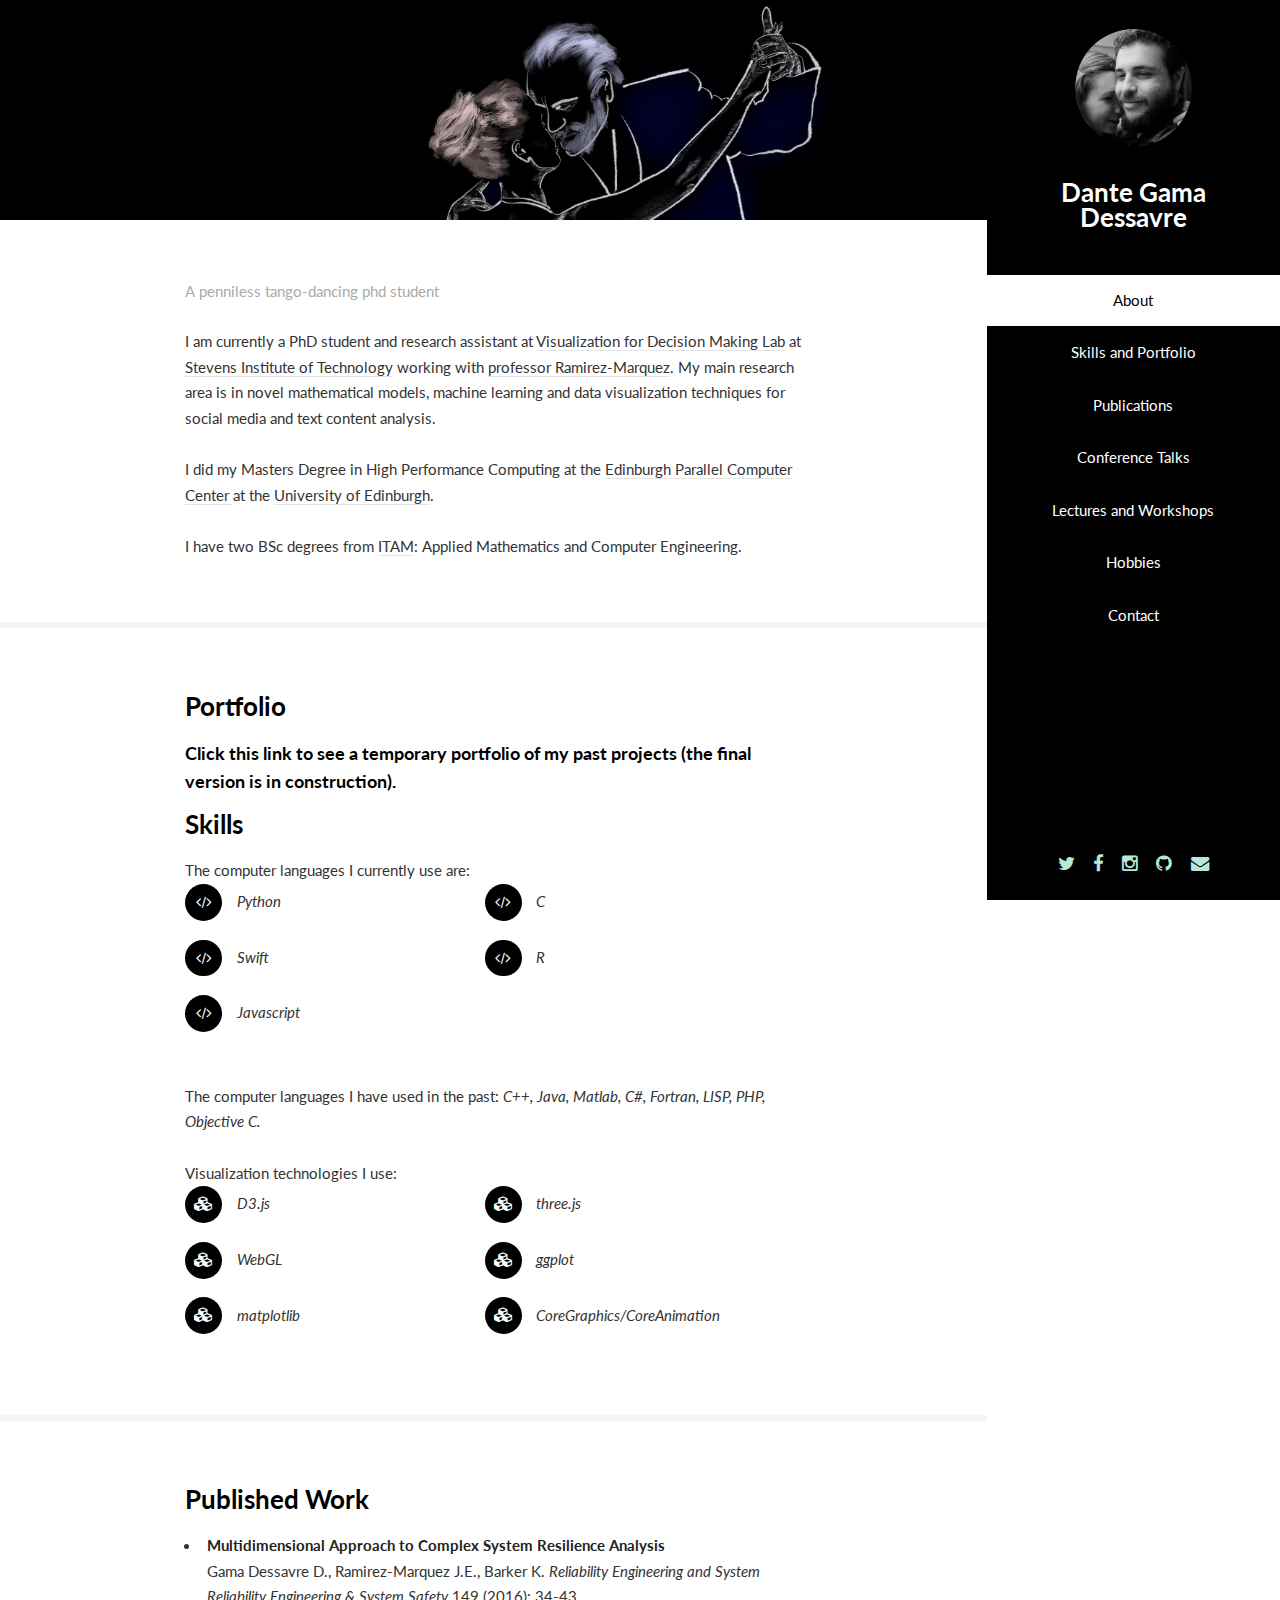
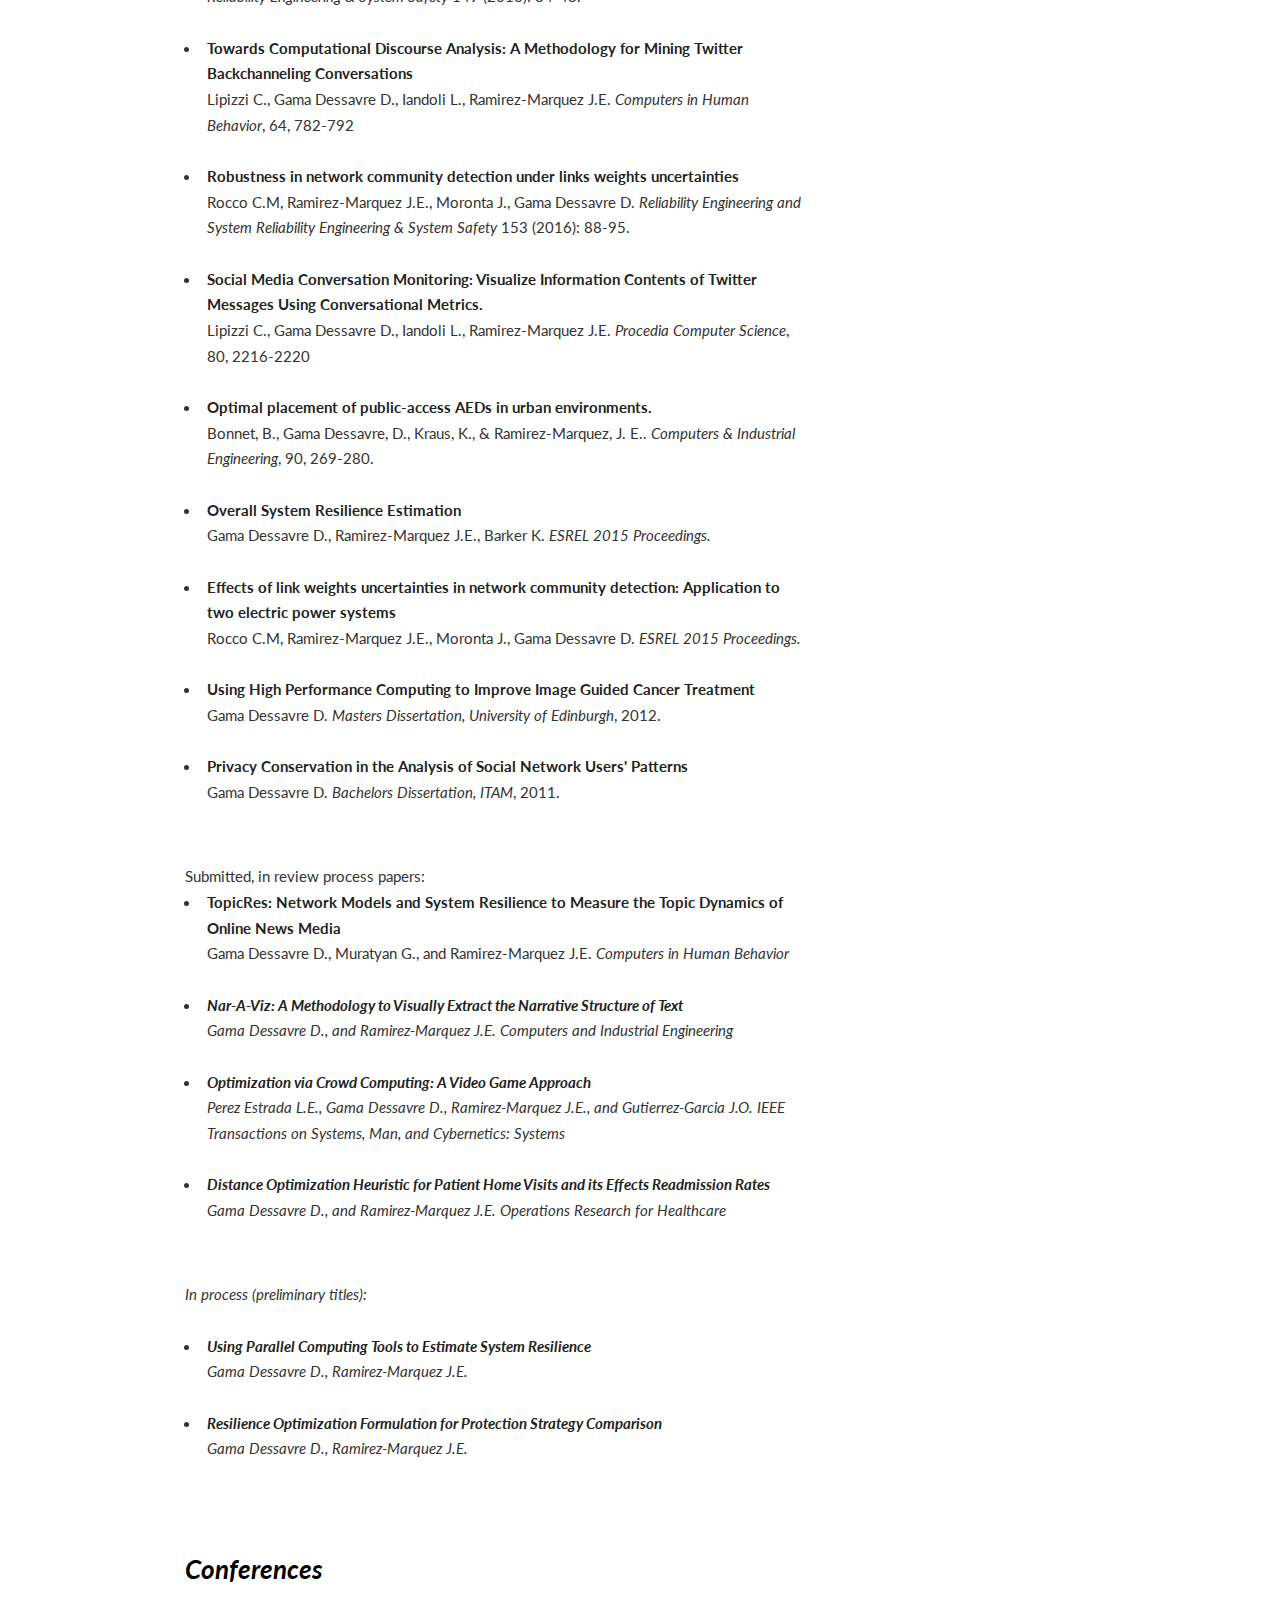
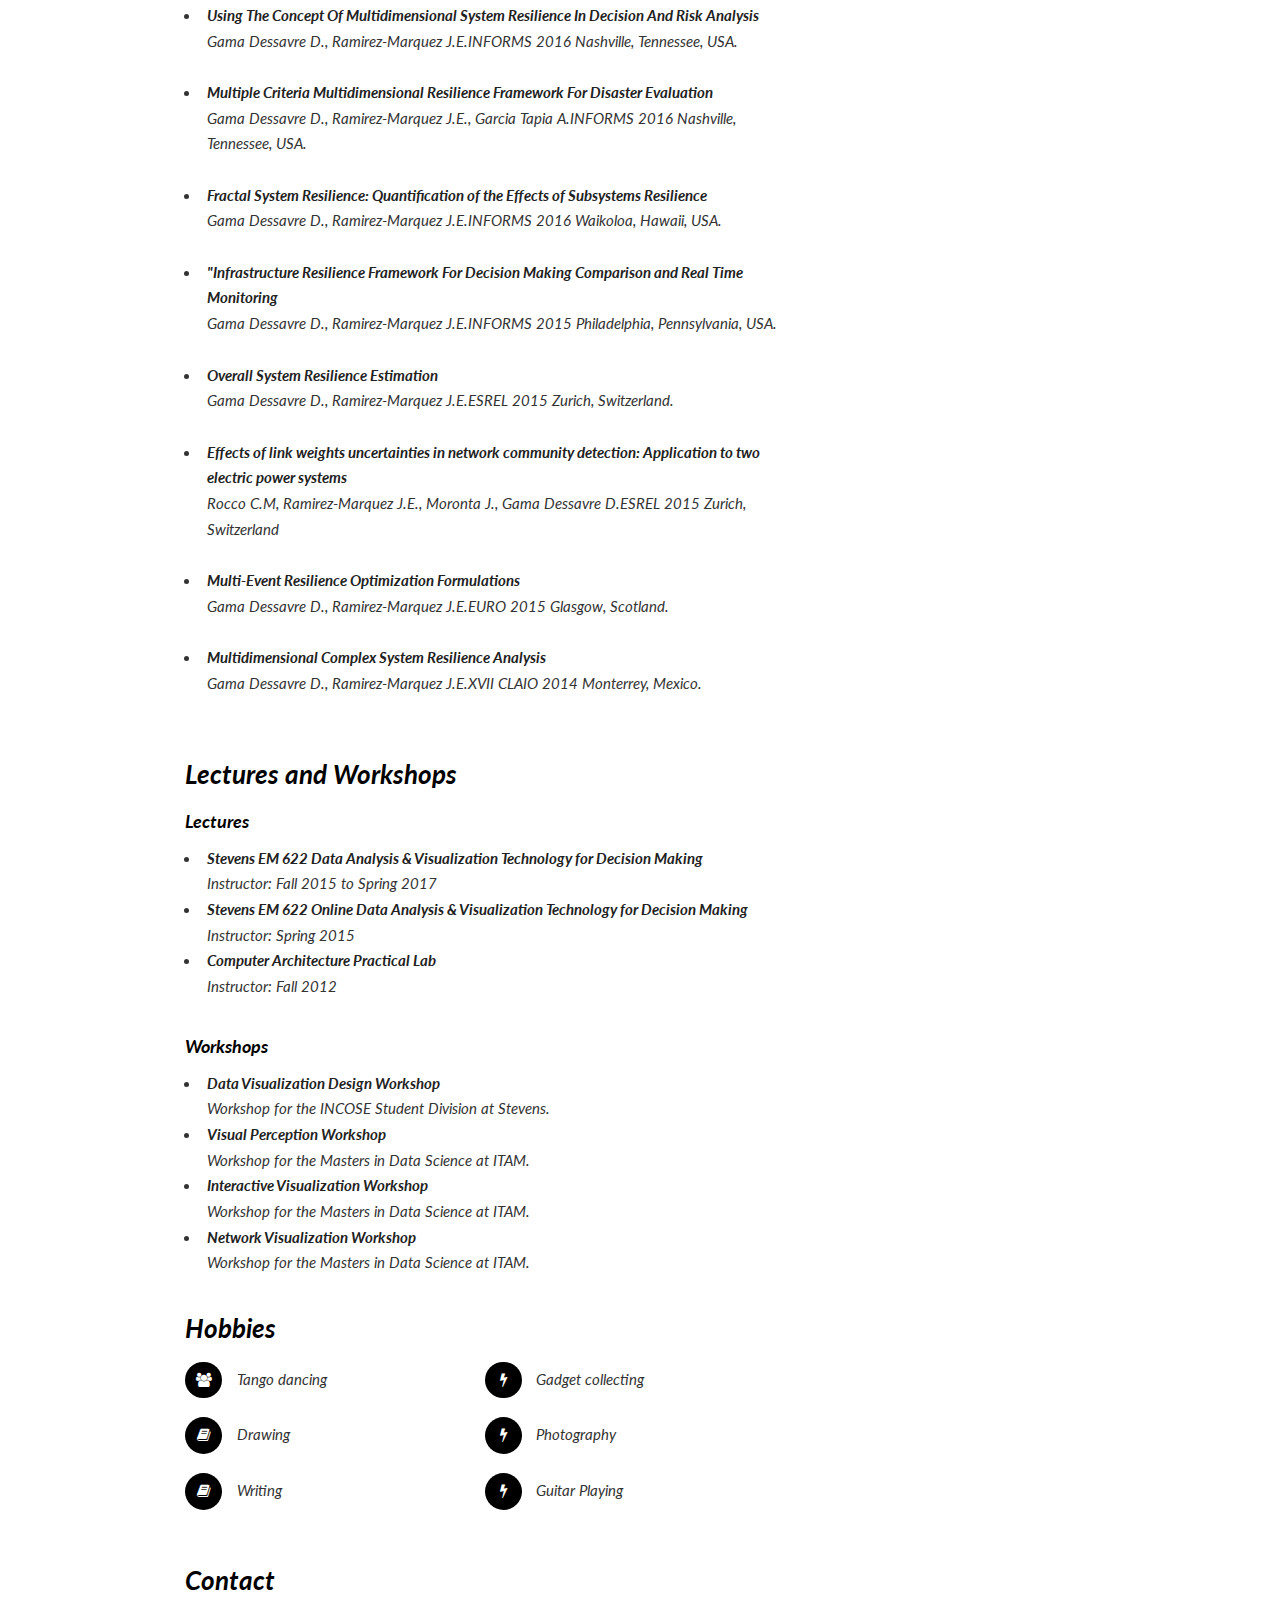
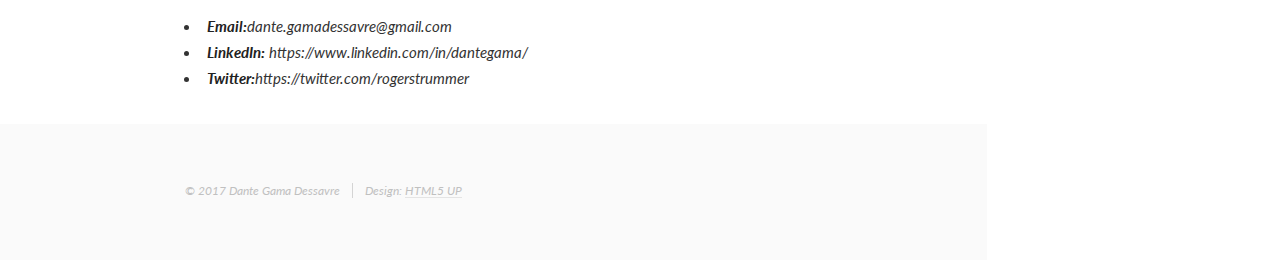
<file: index.html>
<!DOCTYPE HTML>
<!--
    Read Only by HTML5 UP
    html5up.net | @n33co
    Free for personal and commercial use under the CCA 3.0 license (html5up.net/license)
-->
<html>
    <head>
        <title>Dante Gama Dessavre</title>
        <meta charset="utf-8" />
        <meta name="viewport" content="width=device-width, initial-scale=1" />
        <!--[if lte IE 8]><script src="assets/js/ie/html5shiv.js"></script><![endif]-->
        <link rel="stylesheet" href="assets/css/main.css" />
        <!--[if lte IE 8]><link rel="stylesheet" href="assets/css/ie8.css" /><![endif]-->
    </head>
    <body>

        <!-- Header -->
            <section id="header">
                <header>
                    <span class="image avatar"><img src="images/avatar.jpg" alt="" /></span>
                    <h1 id="logo"><a href="#one">Dante Gama Dessavre</a></h1>
                    <p></p>
                </header>
                <nav id="nav">
                    <ul>
                        <li><a href="#one" class="active">About</a></li>
                        <!-- <li><a href="#research">Active Research</a></li> -->
                        <li><a href="#portfolio">Skills and Portfolio</a></li>
                        <li><a href="#publications">Publications</a></li>
                        <li><a href="#talks">Conference Talks</a></li>
                        <li><a href="#lectures">Lectures and Workshops</a></li>
                        <li><a href="#hobbies">Hobbies</a></li>
                        <li><a href="#contact">Contact</a></li>
                    </ul>
                </nav>
                <footer>
                    <ul class="icons">
                        <li><a href="#" class="icon fa-twitter"><span class="label">Twitter</span></a></li>
                        <li><a href="#" class="icon fa-facebook"><span class="label">Facebook</span></a></li>
                        <li><a href="#" class="icon fa-instagram"><span class="label">Instagram</span></a></li>
                        <li><a href="#" class="icon fa-github"><span class="label">Github</span></a></li>
                        <li><a href="#" class="icon fa-envelope"><span class="label">Email</span></a></li>
                    </ul>
                </footer>
            </section>

        <!-- Wrapper -->
            <div id="wrapper">

                <!-- Main -->
                    <div id="main">

                        <!-- One -->
                            <section id="one">
                                <div class="container">
                                    <header class="major">
                                        <!-- <h2>Dante Gama Dessavre</h2> -->
                                        <p>A penniless tango-dancing phd student</p>
                                    </header>
                                    <p>I am currently a PhD student and research assistant at <a href="http://visdec.org" target="_blank"> Visualization for Decision Making Lab</a> at <a href="http://stevens.edu" target="_blank">Stevens Institute of Technology</a> working with <a href="http://personal.stevens.edu/~jmarquez/Dr._Jose_Emmanuel_Ramirez-Marquez_%28Pollo%29.html" target="_blank">
                                    professor Ramirez-Marquez</a>. My main research area is in novel mathematical models, machine learning and data visualization techniques for social media and text content analysis. </br></br>

                                    I did my Masters Degree in High Performance Computing at the <a href="https://www.epcc.ed.ac.uk"> Edinburgh Parallel Computer Center </a> at the <a href="http://www.ed.ac.uk" target="_blank"> University of Edinburgh</a>.</br></br>

                                    I have two BSc degrees from <a href="http://www.itam.mx" target="_blank">ITAM</a>: Applied Mathematics and Computer Engineering.</p>
                                </div>
                            </section>

                        <!-- Two -->
                            <!-- <section id="research">
                                <div class="container">
                                <h3>Current Projects</h3>

                                My current projects are divided in 4 areas:

                                    Data Visualization
                                    Data Analysis
                                    Story Telling
                                    System Resilience and Optimization
                                </div>
                            </section> -->

                        <!-- Two -->
                            <section id="portfolio">
                                <div class="container">

                                    <h3>Portfolio</h3>

                                    <h4> <a href="portfolio.html"> Click this link to see a temporary portfolio of my past projects (the final version is in construction).</a> </h4>

                                    <h3>Skills</h3>

                                    The computer languages I currently use are:
                                    <ul class="feature-icons">
                                        <li class="fa-code"><i>Python</i></li>
                                        <li class="fa-code"><i>C</i></li>
                                        <!-- <li class="fa-code"><i>C++</i></li> -->
                                        <li class="fa-code"><i>Swift</i></li>
                                        <li class="fa-code"><i>R</i></li>
                                        <li class="fa-code"><i>Javascript</i></li>
                                    </ul>


                                    The computer languages I have used in the past:
                                    <i>C++, Java, Matlab, C#, Fortran, LISP, PHP, Objective C.</i><br><br>

                                    Visualization technologies I use:<br>

                                    <ul class="feature-icons">
                                        <li class="fa-cubes"><i>D3.js</i></li>
                                        <li class="fa-cubes"><i>three.js</i></li>
                                        <li class="fa-cubes"><i>WebGL</i></li>
                                        <li class="fa-cubes"><i>ggplot</i></li>
                                        <li class="fa-cubes"><i>matplotlib</i></li>
                                        <li class="fa-cubes"><i>CoreGraphics/CoreAnimation</i></li>
                                    </ul>


                                    <!-- Data Visualization Technologies:
                                        D3.js, three.js, WebGL, ggplot, matplotlib
                                    Proficiency: Advanced
                                    Parallel Computing Technologies:
                                        Hadoop, OpenMP, MPI, OpenCL, CUDA.
                                    Proficiency: Advanced
                                    <h3>Portfolio</h3> -->
                                </div>
                            </section>

                        <!-- Two -->
                            <section id="publications">
                                <div class="container">
                                    <h3>Published Work</h3>
                                    <!-- <p>Integer eu ante ornare amet commetus vestibulum blandit integer in curae ac faucibus integer non. Adipiscing cubilia elementum integer lorem ipsum dolor sit amet.</p> -->
                                    <ul>
                                        <li><b>Multidimensional Approach to Complex System Resilience Analysis</b><br>
                                        Gama Dessavre D., Ramirez-Marquez J.E., Barker K. <i>Reliability Engineering and System Reliability Engineering & System Safety</i> 149 (2016): 34-43.</li><br>

                                        <li><b>Towards Computational Discourse Analysis: A Methodology for Mining Twitter Backchanneling Conversations</b><br>
                                         Lipizzi C., Gama Dessavre D., Iandoli L., Ramirez-Marquez J.E. <i>Computers in Human Behavior</i>, 64, 782-792</li><br>

                                         <li><b>Robustness in network community detection under links weights uncertainties</b><br>
                                        Rocco C.M, Ramirez-Marquez J.E., Moronta J., Gama Dessavre D. <i>Reliability Engineering and System Reliability Engineering & System Safety</i> 153 (2016): 88-95.</li><br>

                                         <li><b>Social Media Conversation Monitoring: Visualize Information Contents of Twitter Messages Using Conversational Metrics.</b><br>
                                         Lipizzi C., Gama Dessavre D., Iandoli L., Ramirez-Marquez J.E. <i>Procedia Computer Science</i>, 80, 2216-2220</li><br>

                                         <li><b>Optimal placement of public-access AEDs in urban environments.</b><br>
                                         Bonnet, B., Gama Dessavre, D., Kraus, K., & Ramirez-Marquez, J. E..  <i>Computers & Industrial Engineering</i>, 90, 269-280.</li><br>

                                         <li><b>Overall System Resilience Estimation</b><br>
                                        Gama Dessavre D., Ramirez-Marquez J.E., Barker K. <i>ESREL 2015 Proceedings.</i></li><br>

                                        <li><b>Effects of link weights uncertainties in network community detection: Application to two electric power systems</b><br>
                                        Rocco C.M, Ramirez-Marquez J.E., Moronta J., Gama Dessavre D.  <i>ESREL 2015 Proceedings.</i></li><br>

                                        <li><b>Using High Performance Computing to Improve Image Guided Cancer Treatment</b><br>
                                        Gama Dessavre D. <i>Masters Dissertation, University of Edinburgh</i>, 2012.</li><br>

                                        <li><b>Privacy Conservation in the Analysis of Social Network Users' Patterns</b><br>
                                        Gama Dessavre D. <i>Bachelors Dissertation, ITAM</i>, 2011.</li><br>
                                    </ul>

                                    Submitted, in review process papers:

                                    <ul>
                                        <li><b> TopicRes: Network Models and System Resilience to Measure the Topic Dynamics of Online News Media</b><br>
                                        Gama Dessavre D., Muratyan G., and Ramirez-Marquez J.E. <i> Computers in Human Behavior </li><br>

                                        <li><b> Nar-A-Viz: A Methodology to Visually Extract the Narrative Structure of Text</b><br>
                                        Gama Dessavre D.,  and Ramirez-Marquez J.E. <i> Computers and Industrial Engineering </li><br>

                                        <li><b> Optimization via Crowd Computing: A Video Game Approach</b><br>
                                        Perez Estrada L.E., Gama Dessavre D.,   Ramirez-Marquez J.E., and Gutierrez-Garcia J.O. <i> IEEE Transactions on Systems, Man, and Cybernetics: Systems </li><br>

                                        <li><b> Distance Optimization Heuristic for Patient Home Visits and its Effects Readmission Rates</b><br>
                                        Gama Dessavre D.,  and Ramirez-Marquez J.E. <i> Operations Research for Healthcare </li><br>

                                    </ul>

                                    In process (preliminary titles):<br><br>

                                    <ul>


                                        <li><b> Using Parallel Computing Tools to Estimate System Resilience</b><br>
                                        Gama Dessavre D., Ramirez-Marquez J.E. </li><br>

                                        <li><b> Resilience Optimization Formulation for Protection Strategy Comparison</b><br>
                                        Gama Dessavre D., Ramirez-Marquez J.E. </li><br>

                                    </ul>
                                </div>
                            </section>

                        <!-- Two -->
                            <section id="talks">
                                <div class="container">
                                    <h3>Conferences</h3>

                                    <ul>
                                        <li><b>Using The Concept Of Multidimensional System Resilience In Decision And Risk Analysis</b><br>
                                        Gama Dessavre D., Ramirez-Marquez J.E.<i>INFORMS 2016</i> Nashville, Tennessee, USA.</li><br>

                                        <li><b> Multiple Criteria Multidimensional Resilience Framework For Disaster Evaluation</b><br>
                                        Gama Dessavre D., Ramirez-Marquez J.E., Garcia Tapia A.<i>INFORMS 2016</i> Nashville, Tennessee, USA.</li><br>

                                        <li><b>Fractal System Resilience: Quantification of the Effects of Subsystems Resilience</b><br>
                                        Gama Dessavre D., Ramirez-Marquez J.E.<i>INFORMS 2016</i> Waikoloa, Hawaii, USA.</li><br>

                                        <li><b>"Infrastructure Resilience Framework For Decision Making Comparison and Real Time Monitoring</b><br>
                                        Gama Dessavre D., Ramirez-Marquez J.E.<i>INFORMS 2015</i> Philadelphia, Pennsylvania, USA.</li><br>

                                        <li><b>Overall System Resilience Estimation</b><br>
                                        Gama Dessavre D., Ramirez-Marquez J.E.<i>ESREL 2015</i> Zurich, Switzerland.</li><br>

                                        <li><b>Effects of link weights uncertainties in network community detection: Application to two electric power systems</b><br>
                                        Rocco C.M, Ramirez-Marquez J.E., Moronta J., Gama Dessavre D.<i>ESREL 2015</i> Zurich, Switzerland</li><br>

                                        <li><b>Multi-Event Resilience Optimization Formulations</b><br>
                                        Gama Dessavre D., Ramirez-Marquez J.E.<i>EURO 2015</i> Glasgow, Scotland.</li><br>

                                        <li><b>Multidimensional Complex System Resilience Analysis</b><br>
                                        Gama Dessavre D., Ramirez-Marquez J.E.<i>XVII CLAIO 2014</i> Monterrey, Mexico.</li><br>
                                    </ul>
                                </div>
                            </section>


                        <!-- Two -->
                            <section id="lectures">
                                <div class="container">
                                    <h3>Lectures and Workshops</h3>

                                    <h4> Lectures </h4>

                                    <ul>

                                        <li><b>Stevens EM 622 Data Analysis & Visualization Technology for Decision Making</b><br>
                                            Instructor: Fall 2015 to Spring 2017 <br>

                                        <li><b>Stevens EM 622 Online Data Analysis & Visualization Technology for Decision Making</b><br>
                                            Instructor: Spring 2015 <br>

                                        <li><b>Computer Architecture Practical Lab</b><br>
                                            Instructor: Fall 2012 <br>

                                    </ul>

                                    <h4>Workshops</h4>

                                    <ul>

                                    <li><b>Data Visualization Design Workshop</b><br>
                                    Workshop for the INCOSE Student Division at Stevens.

                                    <li><b> Visual Perception Workshop </b><br>
                                    Workshop for the Masters in Data Science at ITAM.

                                    <li><b> Interactive Visualization Workshop </b><br>
                                    Workshop for the Masters in Data Science at ITAM.

                                    <li><b> Network Visualization Workshop </b><br>
                                    Workshop for the Masters in Data Science at ITAM.


                                    </ul>


                                </div>
                            </section>


                        <!-- Two -->
                            <section id="hobbies">
                                <div class="container">
                                    <h3>Hobbies</h3>


                                    <ul class="feature-icons">
                                        <li class="fa-users">Tango dancing</li>
                                        <li class="fa-bolt">Gadget collecting</li>
                                        <li class="fa-book">Drawing</li>
                                        <li class="fa-bolt">Photography</li>
                                        <li class="fa-book">Writing</li>
                                        <li class="fa-bolt">Guitar Playing</li>
                                    </ul>
                                </div>
                            </section>


                        <!-- Two -->
                            <section id="contact">
                                <div class="container">


                                    <h3>Contact</h3>

                                    <ul>
                                        <li><b>Email:</b>dante.gamadessavre@gmail.com
                                        <li><b>LinkedIn:</b>
                                        https://www.linkedin.com/in/dantegama/
                                        <li><b>Twitter:</b>https://twitter.com/rogerstrummer
                                    </ul>



                                </div>
                            </section>

                        <!-- <!-- Three
                            <section id="three">
                                <div class="container">
                                    <h3>A Few Accomplishments</h3>
                                    <p>Integer eu ante ornare amet commetus vestibulum blandit integer in curae ac faucibus integer non. Adipiscing cubilia elementum integer. Integer eu ante ornare amet commetus.</p>
                                    <div class="features">
                                        <article>
                                            <a href="#" class="image"><img src="images/pic01.jpg" alt="" /></a>
                                            <div class="inner">
                                                <h4>Possibly broke spacetime</h4>
                                                <p>Integer eu ante ornare amet commetus vestibulum blandit integer in curae ac faucibus integer adipiscing ornare amet.</p>
                                            </div>
                                        </article>
                                        <article>
                                            <a href="#" class="image"><img src="images/pic02.jpg" alt="" /></a>
                                            <div class="inner">
                                                <h4>Terraformed a small moon</h4>
                                                <p>Integer eu ante ornare amet commetus vestibulum blandit integer in curae ac faucibus integer adipiscing ornare amet.</p>
                                            </div>
                                        </article>
                                        <article>
                                            <a href="#" class="image"><img src="images/pic03.jpg" alt="" /></a>
                                            <div class="inner">
                                                <h4>Snapped dark matter in the wild</h4>
                                                <p>Integer eu ante ornare amet commetus vestibulum blandit integer in curae ac faucibus integer adipiscing ornare amet.</p>
                                            </div>
                                        </article>
                                    </div>
                                </div>
                            </section>

                        <!-- Four
                            <section id="four">
                                <div class="container">
                                    <h3>Contact Me</h3>
                                    <p>Integer eu ante ornare amet commetus vestibulum blandit integer in curae ac faucibus integer non. Adipiscing cubilia elementum integer. Integer eu ante ornare amet commetus.</p>
                                    <form method="post" action="#">
                                        <div class="row uniform">
                                            <div class="6u 12u(xsmall)"><input type="text" name="name" id="name" placeholder="Name" /></div>
                                            <div class="6u 12u(xsmall)"><input type="email" name="email" id="email" placeholder="Email" /></div>
                                        </div>
                                        <div class="row uniform">
                                            <div class="12u"><input type="text" name="subject" id="subject" placeholder="Subject" /></div>
                                        </div>
                                        <div class="row uniform">
                                            <div class="12u"><textarea name="message" id="message" placeholder="Message" rows="6"></textarea></div>
                                        </div>
                                        <div class="row uniform">
                                            <div class="12u">
                                                <ul class="actions">
                                                    <li><input type="submit" class="special" value="Send Message" /></li>
                                                    <li><input type="reset" value="Reset Form" /></li>
                                                </ul>
                                            </div>
                                        </div>
                                    </form>
                                </div>
                            </section> -->

                        <!-- Five -->
                        <!--
                            <section id="five">
                                <div class="container">
                                    <h3>Elements</h3>

                                    <section>
                                        <h4>Text</h4>
                                        <p>This is <b>bold</b> and this is <strong>strong</strong>. This is <i>italic</i> and this is <em>emphasized</em>.
                                        This is <sup>superscript</sup> text and this is <sub>subscript</sub> text.
                                        This is <u>underlined</u> and this is code: <code>for (;;) { ... }</code>. Finally, <a href="#">this is a link</a>.</p>
                                        <hr />
                                        <header>
                                            <h4>Heading with a Subtitle</h4>
                                            <p>Lorem ipsum dolor sit amet nullam id egestas urna aliquam</p>
                                        </header>
                                        <p>Nunc lacinia ante nunc ac lobortis. Interdum adipiscing gravida odio porttitor sem non mi integer non faucibus ornare mi ut ante amet placerat aliquet. Volutpat eu sed ante lacinia sapien lorem accumsan varius montes viverra nibh in adipiscing blandit tempus accumsan.</p>
                                        <header>
                                            <h5>Heading with a Subtitle</h5>
                                            <p>Lorem ipsum dolor sit amet nullam id egestas urna aliquam</p>
                                        </header>
                                        <p>Nunc lacinia ante nunc ac lobortis. Interdum adipiscing gravida odio porttitor sem non mi integer non faucibus ornare mi ut ante amet placerat aliquet. Volutpat eu sed ante lacinia sapien lorem accumsan varius montes viverra nibh in adipiscing blandit tempus accumsan.</p>
                                        <hr />
                                        <h2>Heading Level 2</h2>
                                        <h3>Heading Level 3</h3>
                                        <h4>Heading Level 4</h4>
                                        <h5>Heading Level 5</h5>
                                        <h6>Heading Level 6</h6>
                                        <hr />
                                        <h5>Blockquote</h5>
                                        <blockquote>Fringilla nisl. Donec accumsan interdum nisi, quis tincidunt felis sagittis eget tempus euismod. Vestibulum ante ipsum primis in faucibus vestibulum. Blandit adipiscing eu felis iaculis volutpat ac adipiscing accumsan faucibus. Vestibulum ante ipsum primis in faucibus lorem ipsum dolor sit amet nullam adipiscing eu felis.</blockquote>
                                        <h5>Preformatted</h5>
                                        <pre><code>i = 0;

    while (!deck.isInOrder()) {
        print 'Iteration ' + i;
        deck.shuffle();
        i++;
    }

    print 'It took ' + i + ' iterations to sort the deck.';</code></pre>
                                    </section>

                                    <section>
                                        <h4>Lists</h4>
                                        <div class="row">
                                            <div class="6u 12u(xsmall)">
                                                <h5>Unordered</h5>
                                                <ul>
                                                    <li>Dolor pulvinar etiam magna etiam.</li>
                                                    <li>Sagittis adipiscing lorem eleifend.</li>
                                                    <li>Felis enim feugiat dolore viverra.</li>
                                                </ul>
                                                <h5>Alternate</h5>
                                                <ul class="alt">
                                                    <li>Dolor pulvinar etiam magna etiam.</li>
                                                    <li>Sagittis adipiscing lorem eleifend.</li>
                                                    <li>Felis enim feugiat dolore viverra.</li>
                                                </ul>
                                            </div>
                                            <div class="6u 12u(xsmall)">
                                                <h5>Ordered</h5>
                                                <ol>
                                                    <li>Dolor pulvinar etiam magna etiam.</li>
                                                    <li>Etiam vel felis at lorem sed viverra.</li>
                                                    <li>Felis enim feugiat dolore viverra.</li>
                                                    <li>Dolor pulvinar etiam magna etiam.</li>
                                                    <li>Etiam vel felis at lorem sed viverra.</li>
                                                    <li>Felis enim feugiat dolore viverra.</li>
                                                </ol>
                                                <h5>Icons</h5>
                                                <ul class="icons">
                                                    <li><a href="#" class="icon fa-twitter"><span class="label">Twitter</span></a></li>
                                                    <li><a href="#" class="icon fa-facebook"><span class="label">Facebook</span></a></li>
                                                    <li><a href="#" class="icon fa-instagram"><span class="label">Instagram</span></a></li>
                                                    <li><a href="#" class="icon fa-github"><span class="label">Github</span></a></li>
                                                    <li><a href="#" class="icon fa-dribbble"><span class="label">Dribbble</span></a></li>
                                                    <li><a href="#" class="icon fa-tumblr"><span class="label">Tumblr</span></a></li>
                                                </ul>
                                            </div>
                                        </div>
                                        <h5>Actions</h5>
                                        <ul class="actions">
                                            <li><a href="#" class="button special">Default</a></li>
                                            <li><a href="#" class="button">Default</a></li>
                                            <li><a href="#" class="button alt">Default</a></li>
                                        </ul>
                                        <ul class="actions small">
                                            <li><a href="#" class="button special small">Small</a></li>
                                            <li><a href="#" class="button small">Small</a></li>
                                            <li><a href="#" class="button alt small">Small</a></li>
                                        </ul>
                                        <div class="row">
                                            <div class="3u 6u(medium) 12u$(xsmall)">
                                                <ul class="actions vertical">
                                                    <li><a href="#" class="button special">Default</a></li>
                                                    <li><a href="#" class="button">Default</a></li>
                                                    <li><a href="#" class="button alt">Default</a></li>
                                                </ul>
                                            </div>
                                            <div class="3u 6u$(medium) 12u$(xsmall)">
                                                <ul class="actions vertical small">
                                                    <li><a href="#" class="button special small">Small</a></li>
                                                    <li><a href="#" class="button small">Small</a></li>
                                                    <li><a href="#" class="button alt small">Small</a></li>
                                                </ul>
                                            </div>
                                            <div class="3u 6u(medium) 12u$(xsmall)">
                                                <ul class="actions vertical">
                                                    <li><a href="#" class="button special fit">Default</a></li>
                                                    <li><a href="#" class="button fit">Default</a></li>
                                                    <li><a href="#" class="button alt fit">Default</a></li>
                                                </ul>
                                            </div>
                                            <div class="3u 6u$(medium) 12u$(xsmall)">
                                                <ul class="actions vertical small">
                                                    <li><a href="#" class="button special small fit">Small</a></li>
                                                    <li><a href="#" class="button small fit">Small</a></li>
                                                    <li><a href="#" class="button alt small fit">Small</a></li>
                                                </ul>
                                            </div>
                                        </div>
                                    </section>

                                    <section>
                                        <h4>Table</h4>
                                        <h5>Default</h5>
                                        <div class="table-wrapper">
                                            <table>
                                                <thead>
                                                    <tr>
                                                        <th>Name</th>
                                                        <th>Description</th>
                                                        <th>Price</th>
                                                    </tr>
                                                </thead>
                                                <tbody>
                                                    <tr>
                                                        <td>Item One</td>
                                                        <td>Ante turpis integer aliquet porttitor.</td>
                                                        <td>29.99</td>
                                                    </tr>
                                                    <tr>
                                                        <td>Item Two</td>
                                                        <td>Vis ac commodo adipiscing arcu aliquet.</td>
                                                        <td>19.99</td>
                                                    </tr>
                                                    <tr>
                                                        <td>Item Three</td>
                                                        <td> Morbi faucibus arcu accumsan lorem.</td>
                                                        <td>29.99</td>
                                                    </tr>
                                                    <tr>
                                                        <td>Item Four</td>
                                                        <td>Vitae integer tempus condimentum.</td>
                                                        <td>19.99</td>
                                                    </tr>
                                                    <tr>
                                                        <td>Item Five</td>
                                                        <td>Ante turpis integer aliquet porttitor.</td>
                                                        <td>29.99</td>
                                                    </tr>
                                                </tbody>
                                                <tfoot>
                                                    <tr>
                                                        <td colspan="2"></td>
                                                        <td>100.00</td>
                                                    </tr>
                                                </tfoot>
                                            </table>
                                        </div>

                                        <h5>Alternate</h5>
                                        <div class="table-wrapper">
                                            <table class="alt">
                                                <thead>
                                                    <tr>
                                                        <th>Name</th>
                                                        <th>Description</th>
                                                        <th>Price</th>
                                                    </tr>
                                                </thead>
                                                <tbody>
                                                    <tr>
                                                        <td>Item One</td>
                                                        <td>Ante turpis integer aliquet porttitor.</td>
                                                        <td>29.99</td>
                                                    </tr>
                                                    <tr>
                                                        <td>Item Two</td>
                                                        <td>Vis ac commodo adipiscing arcu aliquet.</td>
                                                        <td>19.99</td>
                                                    </tr>
                                                    <tr>
                                                        <td>Item Three</td>
                                                        <td> Morbi faucibus arcu accumsan lorem.</td>
                                                        <td>29.99</td>
                                                    </tr>
                                                    <tr>
                                                        <td>Item Four</td>
                                                        <td>Vitae integer tempus condimentum.</td>
                                                        <td>19.99</td>
                                                    </tr>
                                                    <tr>
                                                        <td>Item Five</td>
                                                        <td>Ante turpis integer aliquet porttitor.</td>
                                                        <td>29.99</td>
                                                    </tr>
                                                </tbody>
                                                <tfoot>
                                                    <tr>
                                                        <td colspan="2"></td>
                                                        <td>100.00</td>
                                                    </tr>
                                                </tfoot>
                                            </table>
                                        </div>
                                    </section>

                                    <section>
                                        <h4>Buttons</h4>
                                        <ul class="actions">
                                            <li><a href="#" class="button special">Special</a></li>
                                            <li><a href="#" class="button">Default</a></li>
                                            <li><a href="#" class="button alt">Alternate</a></li>
                                        </ul>
                                        <ul class="actions">
                                            <li><a href="#" class="button special big">Big</a></li>
                                            <li><a href="#" class="button">Default</a></li>
                                            <li><a href="#" class="button alt small">Small</a></li>
                                        </ul>
                                        <ul class="actions fit">
                                            <li><a href="#" class="button special fit">Fit</a></li>
                                            <li><a href="#" class="button fit">Fit</a></li>
                                            <li><a href="#" class="button alt fit">Fit</a></li>
                                        </ul>
                                        <ul class="actions fit small">
                                            <li><a href="#" class="button special fit small">Fit + Small</a></li>
                                            <li><a href="#" class="button fit small">Fit + Small</a></li>
                                            <li><a href="#" class="button alt fit small">Fit + Small</a></li>
                                        </ul>
                                        <ul class="actions">
                                            <li><a href="#" class="button special icon fa-download">Icon</a></li>
                                            <li><a href="#" class="button icon fa-download">Icon</a></li>
                                            <li><a href="#" class="button alt icon fa-check">Icon</a></li>
                                        </ul>
                                        <ul class="actions">
                                            <li><span class="button special disabled">Special</span></li>
                                            <li><span class="button disabled">Default</span></li>
                                            <li><span class="button alt disabled">Alternate</span></li>
                                        </ul>
                                    </section>

                                    <section>
                                        <h4>Form</h4>
                                        <form method="post" action="#">
                                            <div class="row uniform">
                                                <div class="6u 12u(xsmall)">
                                                    <input type="text" name="demo-name" id="demo-name" value="" placeholder="Name" />
                                                </div>
                                                <div class="6u 12u(xsmall)">
                                                    <input type="email" name="demo-email" id="demo-email" value="" placeholder="Email" />
                                                </div>
                                            </div>
                                            <div class="row uniform">
                                                <div class="12u">
                                                    <div class="select-wrapper">
                                                        <select name="demo-category" id="demo-category">
                                                            <option value="">- Category -</option>
                                                            <option value="1">Manufacturing</option>
                                                            <option value="1">Shipping</option>
                                                            <option value="1">Administration</option>
                                                            <option value="1">Human Resources</option>
                                                        </select>
                                                    </div>
                                                </div>
                                            </div>
                                            <div class="row uniform">
                                                <div class="4u 12u(medium)">
                                                    <input type="radio" id="demo-priority-low" name="demo-priority" checked>
                                                    <label for="demo-priority-low">Low Priority</label>
                                                </div>
                                                <div class="4u 12u(medium)">
                                                    <input type="radio" id="demo-priority-normal" name="demo-priority">
                                                    <label for="demo-priority-normal">Normal Priority</label>
                                                </div>
                                                <div class="4u 12u(medium)">
                                                    <input type="radio" id="demo-priority-high" name="demo-priority">
                                                    <label for="demo-priority-high">High Priority</label>
                                                </div>
                                            </div>
                                            <div class="row uniform">
                                                <div class="6u 12u(medium)">
                                                    <input type="checkbox" id="demo-copy" name="demo-copy">
                                                    <label for="demo-copy">Email me a copy of this message</label>
                                                </div>
                                                <div class="6u 12u(medium)">
                                                    <input type="checkbox" id="demo-human" name="demo-human" checked>
                                                    <label for="demo-human">I am a human and not a robot</label>
                                                </div>
                                            </div>
                                            <div class="row uniform">
                                                <div class="12u">
                                                    <textarea name="demo-message" id="demo-message" placeholder="Enter your message" rows="6"></textarea>
                                                </div>
                                            </div>
                                            <div class="row uniform">
                                                <div class="12u">
                                                    <ul class="actions">
                                                        <li><input type="submit" value="Send Message" /></li>
                                                        <li><input type="reset" value="Reset" class="alt" /></li>
                                                    </ul>
                                                </div>
                                            </div>
                                        </form>
                                    </section>

                                    <section>
                                        <h4>Image</h4>
                                        <h5>Fit</h5>
                                        <span class="image fit"><img src="images/banner.jpg" alt="" /></span>
                                        <div class="box alt">
                                            <div class="row 50% uniform">
                                                <div class="4u"><span class="image fit"><img src="images/pic01.jpg" alt="" /></span></div>
                                                <div class="4u"><span class="image fit"><img src="images/pic02.jpg" alt="" /></span></div>
                                                <div class="4u"><span class="image fit"><img src="images/pic03.jpg" alt="" /></span></div>
                                            </div>
                                            <div class="row 50% uniform">
                                                <div class="4u"><span class="image fit"><img src="images/pic02.jpg" alt="" /></span></div>
                                                <div class="4u"><span class="image fit"><img src="images/pic03.jpg" alt="" /></span></div>
                                                <div class="4u"><span class="image fit"><img src="images/pic01.jpg" alt="" /></span></div>
                                            </div>
                                            <div class="row 50% uniform">
                                                <div class="4u"><span class="image fit"><img src="images/pic03.jpg" alt="" /></span></div>
                                                <div class="4u"><span class="image fit"><img src="images/pic01.jpg" alt="" /></span></div>
                                                <div class="4u"><span class="image fit"><img src="images/pic02.jpg" alt="" /></span></div>
                                            </div>
                                        </div>
                                        <h5>Left &amp; Right</h5>
                                        <p><span class="image left"><img src="images/avatar.jpg" alt="" /></span>Fringilla nisl. Donec accumsan interdum nisi, quis tincidunt felis sagittis eget. tempus euismod. Vestibulum ante ipsum primis in faucibus vestibulum. Blandit adipiscing eu felis iaculis volutpat ac adipiscing accumsan eu faucibus. Integer ac pellentesque praesent tincidunt felis sagittis eget. tempus euismod. Vestibulum ante ipsum primis in faucibus vestibulum. Blandit adipiscing eu felis iaculis volutpat ac adipiscing accumsan eu faucibus. Integer ac pellentesque praesent. Donec accumsan interdum nisi, quis tincidunt felis sagittis eget. tempus euismod. Vestibulum ante ipsum primis in faucibus vestibulum. Blandit adipiscing eu felis iaculis volutpat ac adipiscing accumsan eu faucibus. Integer ac pellentesque praesent tincidunt felis sagittis eget. tempus euismod. Vestibulum ante ipsum primis in faucibus vestibulum. Blandit adipiscing eu felis iaculis volutpat ac adipiscing accumsan eu faucibus. Integer ac pellentesque praesent.</p>
                                        <p><span class="image right"><img src="images/avatar.jpg" alt="" /></span>Fringilla nisl. Donec accumsan interdum nisi, quis tincidunt felis sagittis eget. tempus euismod. Vestibulum ante ipsum primis in faucibus vestibulum. Blandit adipiscing eu felis iaculis volutpat ac adipiscing accumsan eu faucibus. Integer ac pellentesque praesent tincidunt felis sagittis eget. tempus euismod. Vestibulum ante ipsum primis in faucibus vestibulum. Blandit adipiscing eu felis iaculis volutpat ac adipiscing accumsan eu faucibus. Integer ac pellentesque praesent. Donec accumsan interdum nisi, quis tincidunt felis sagittis eget. tempus euismod. Vestibulum ante ipsum primis in faucibus vestibulum. Blandit adipiscing eu felis iaculis volutpat ac adipiscing accumsan eu faucibus. Integer ac pellentesque praesent tincidunt felis sagittis eget. tempus euismod. Vestibulum ante ipsum primis in faucibus vestibulum. Blandit adipiscing eu felis iaculis volutpat ac adipiscing accumsan eu faucibus. Integer ac pellentesque praesent.</p>
                                    </section>

                                </div>
                            </section>
                        -->

                    </div>

                <!-- Footer -->
                    <section id="footer">
                        <div class="container">
                            <ul class="copyright">
                                <li>&copy; 2017 Dante Gama Dessavre</li><li>Design: <a href="http://html5up.net">HTML5 UP</a></li>
                            </ul>
                        </div>
                    </section>

            </div>

        <!-- Scripts -->
            <script src="assets/js/jquery.min.js"></script>
            <script src="assets/js/jquery.scrollzer.min.js"></script>
            <script src="assets/js/jquery.scrolly.min.js"></script>
            <script src="assets/js/skel.min.js"></script>
            <script src="assets/js/util.js"></script>
            <!--[if lte IE 8]><script src="assets/js/ie/respond.min.js"></script><![endif]-->
            <script src="assets/js/main.js"></script>

    </body>
</html>
</file>
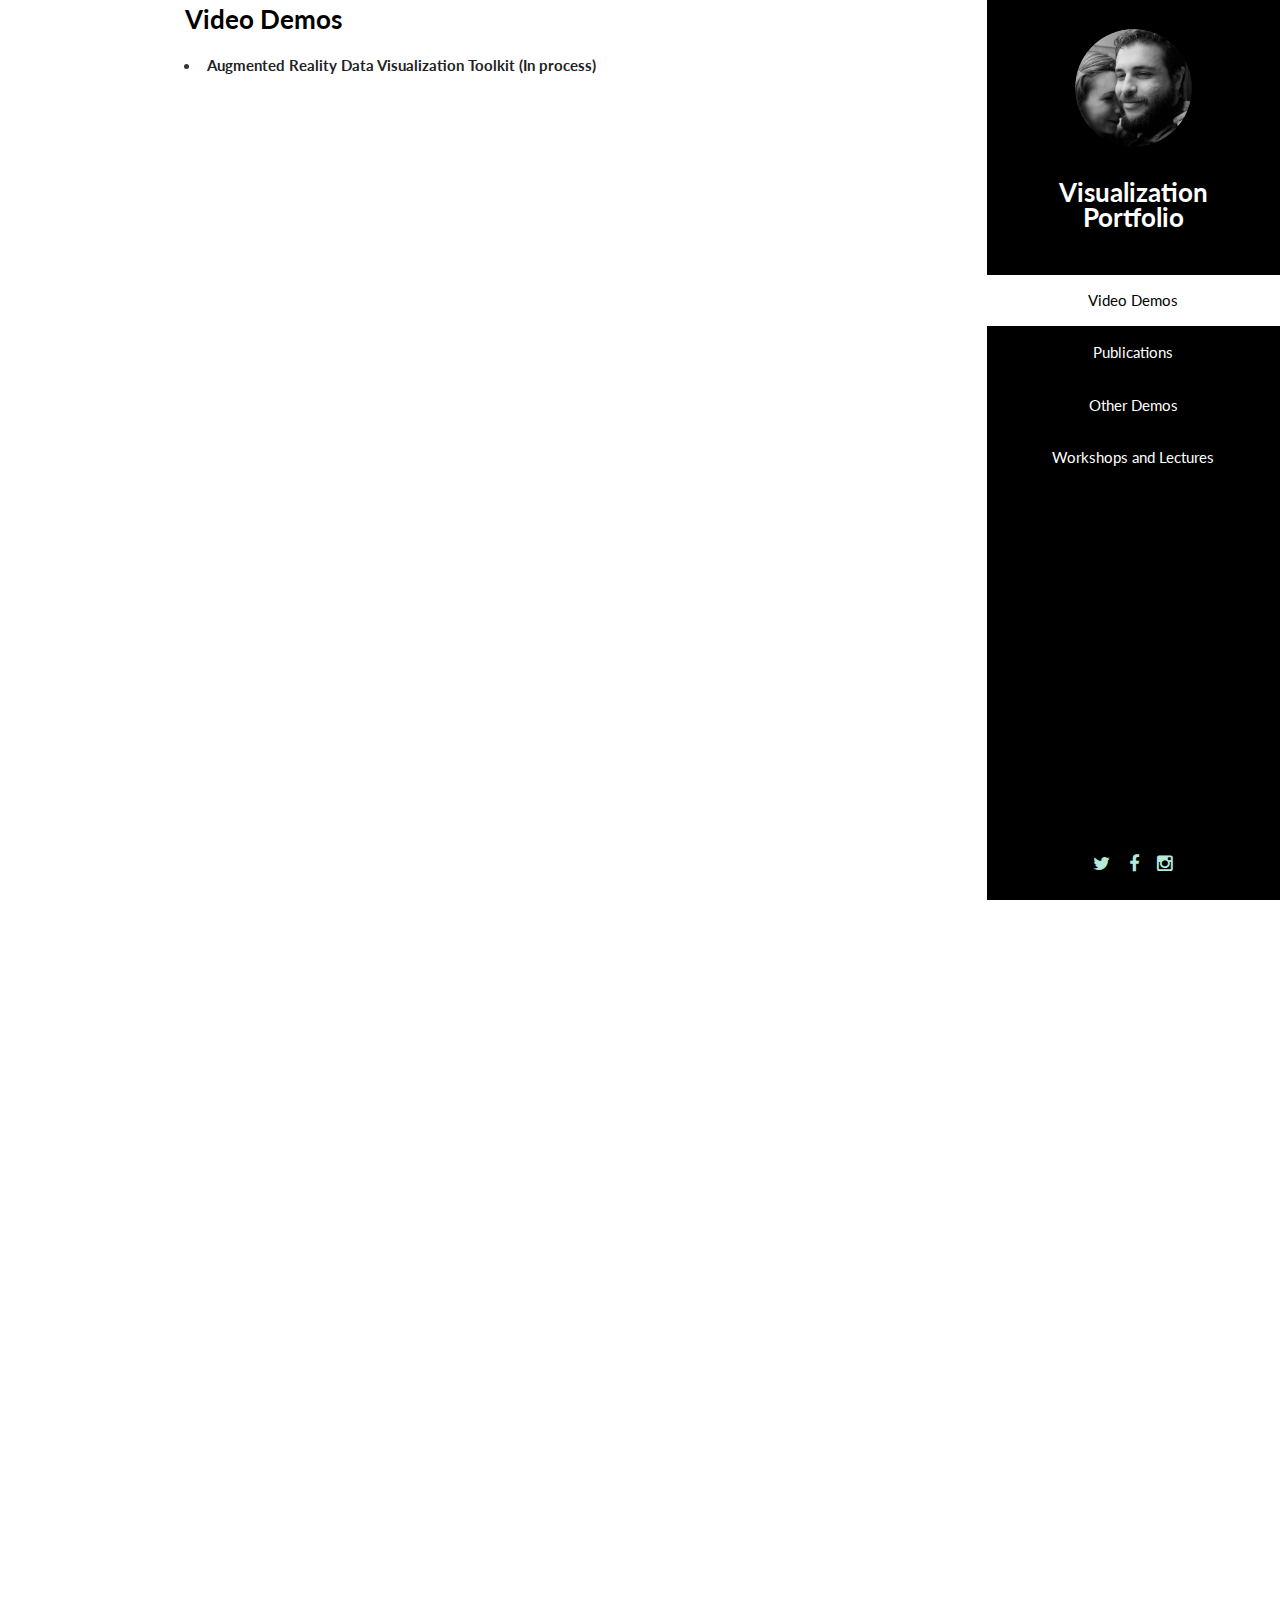
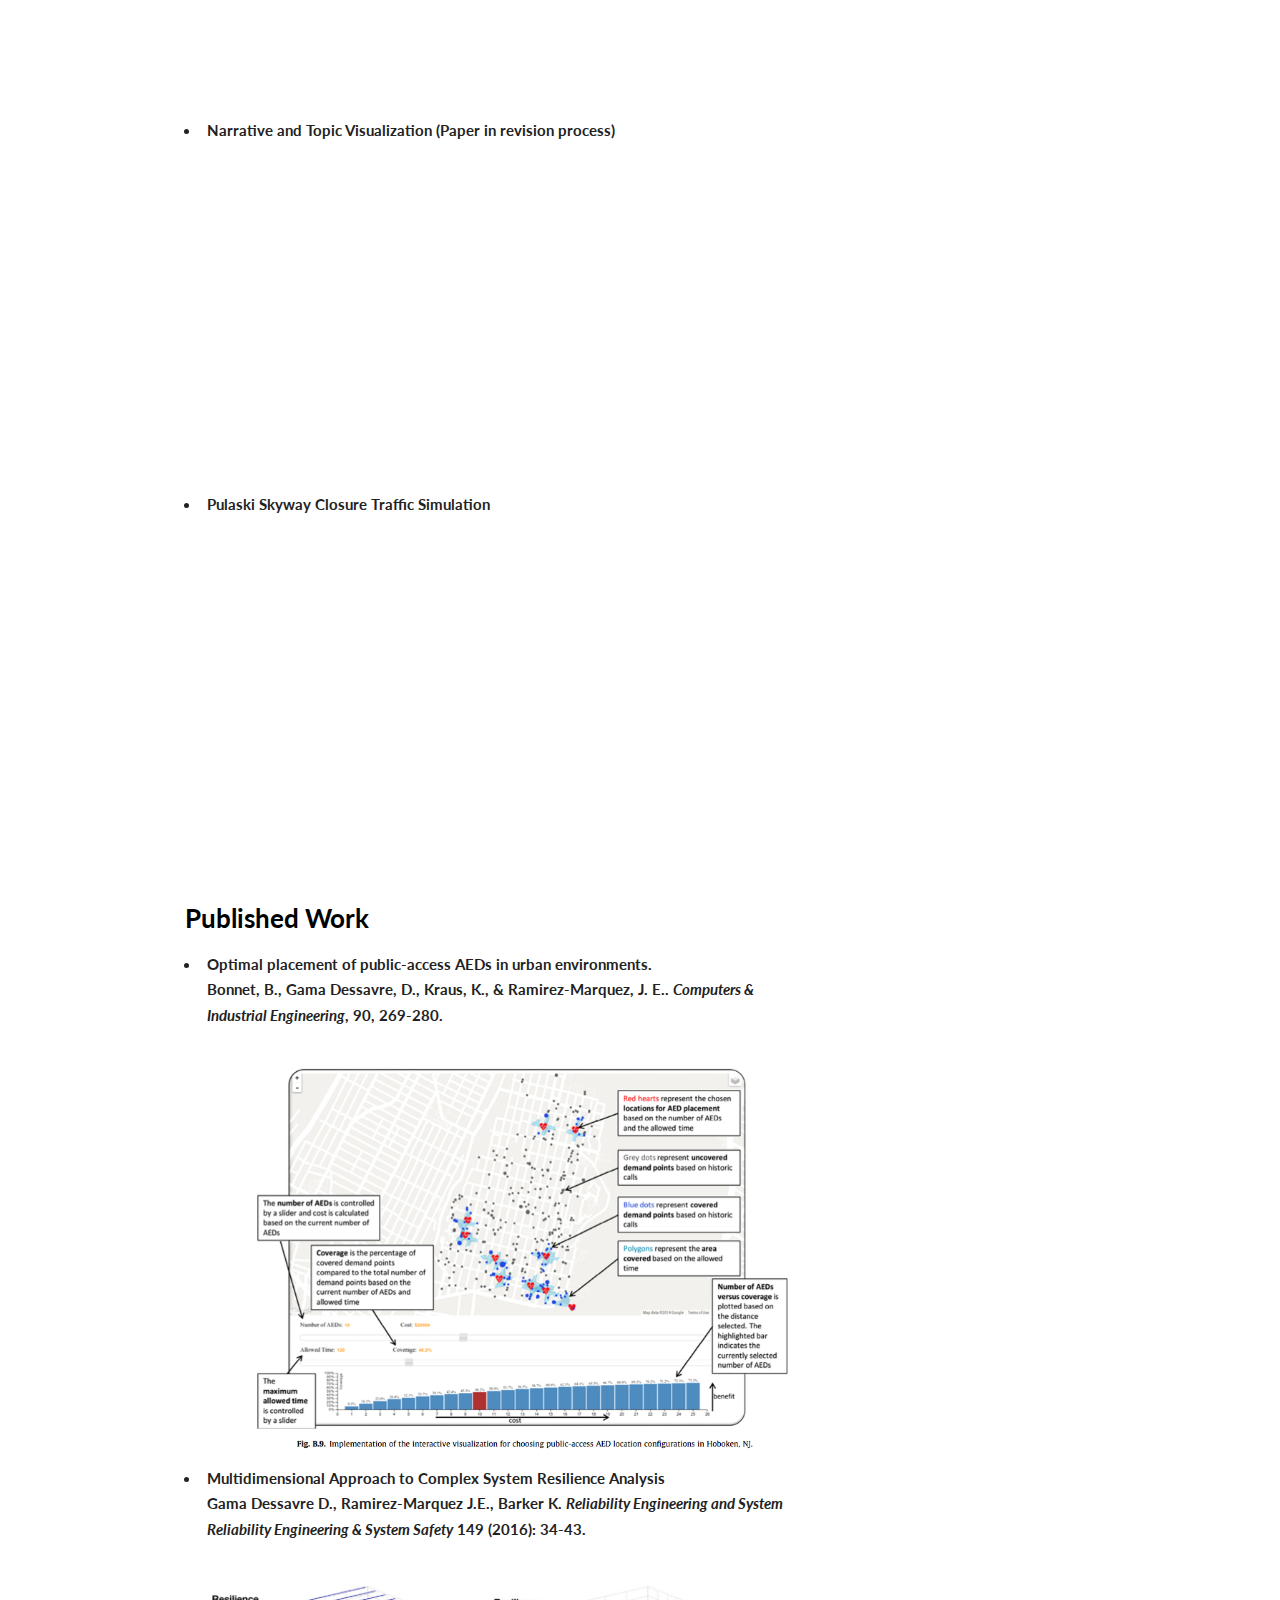
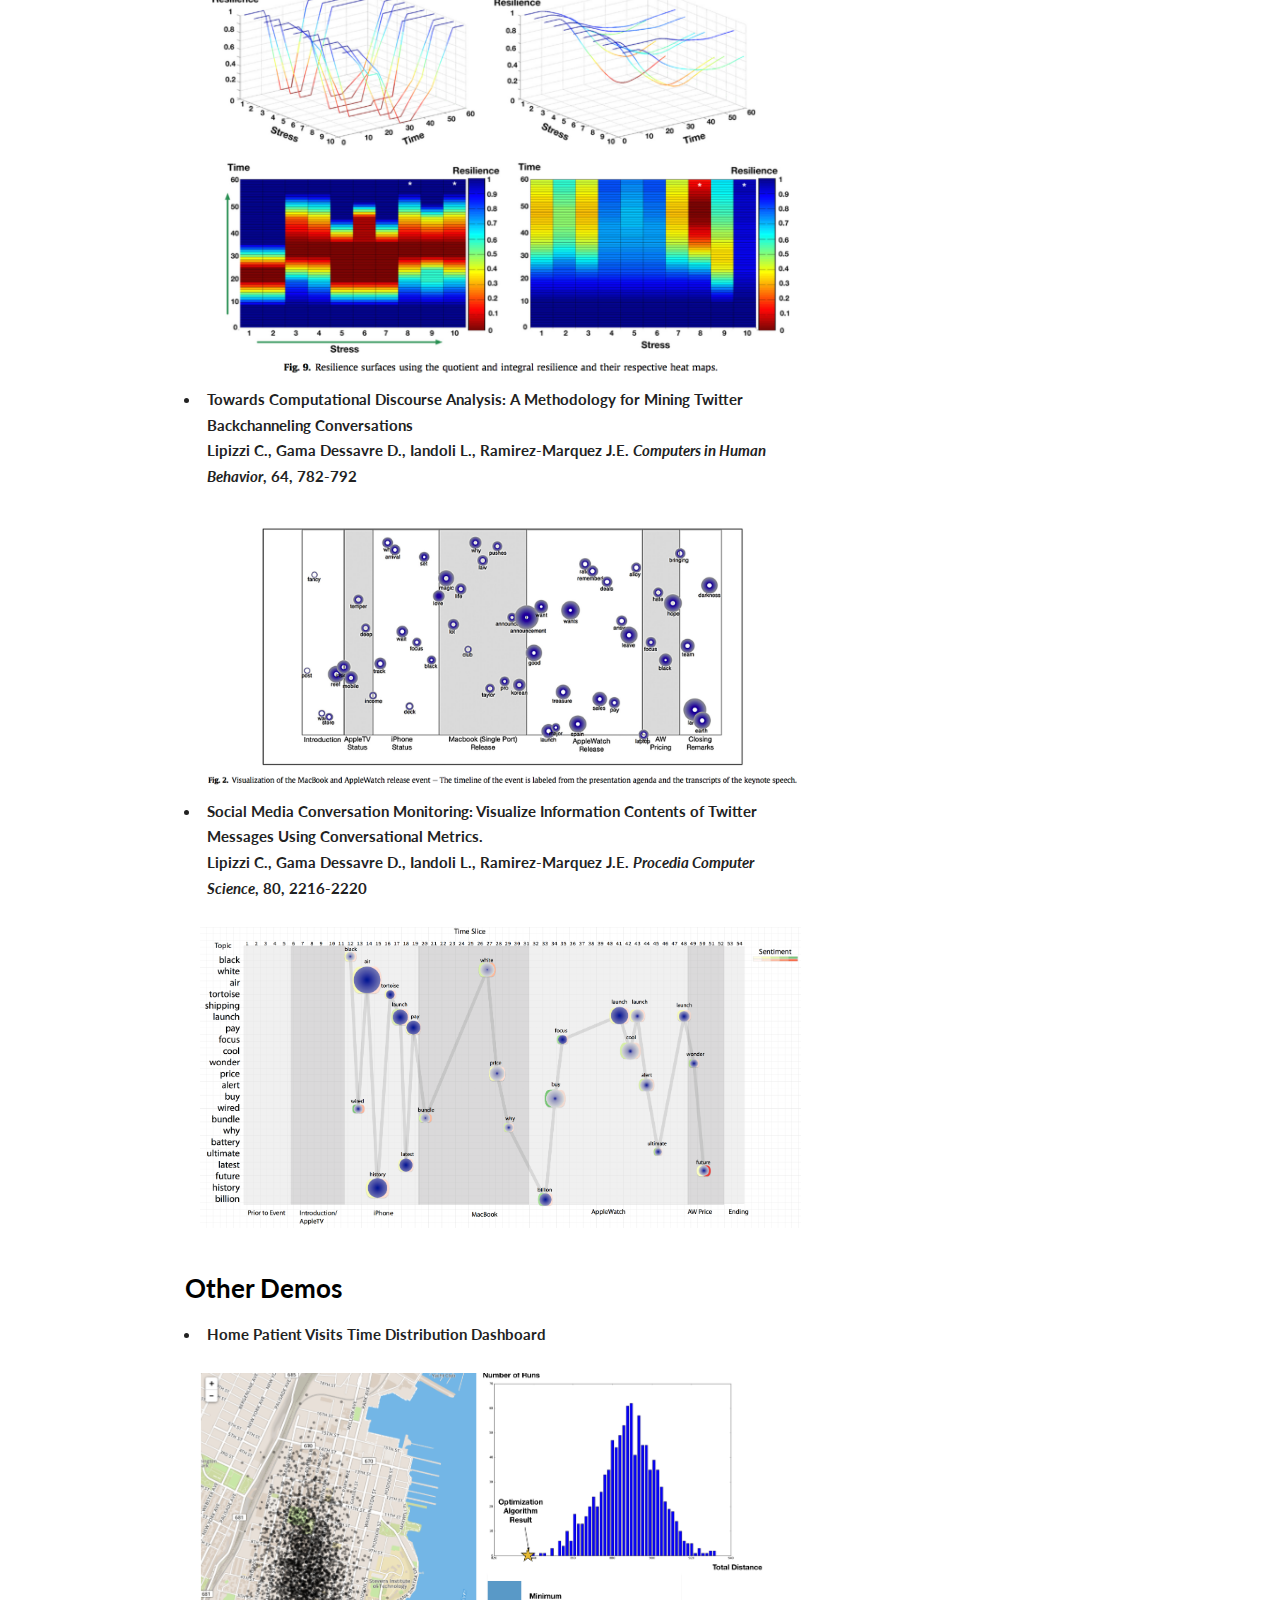
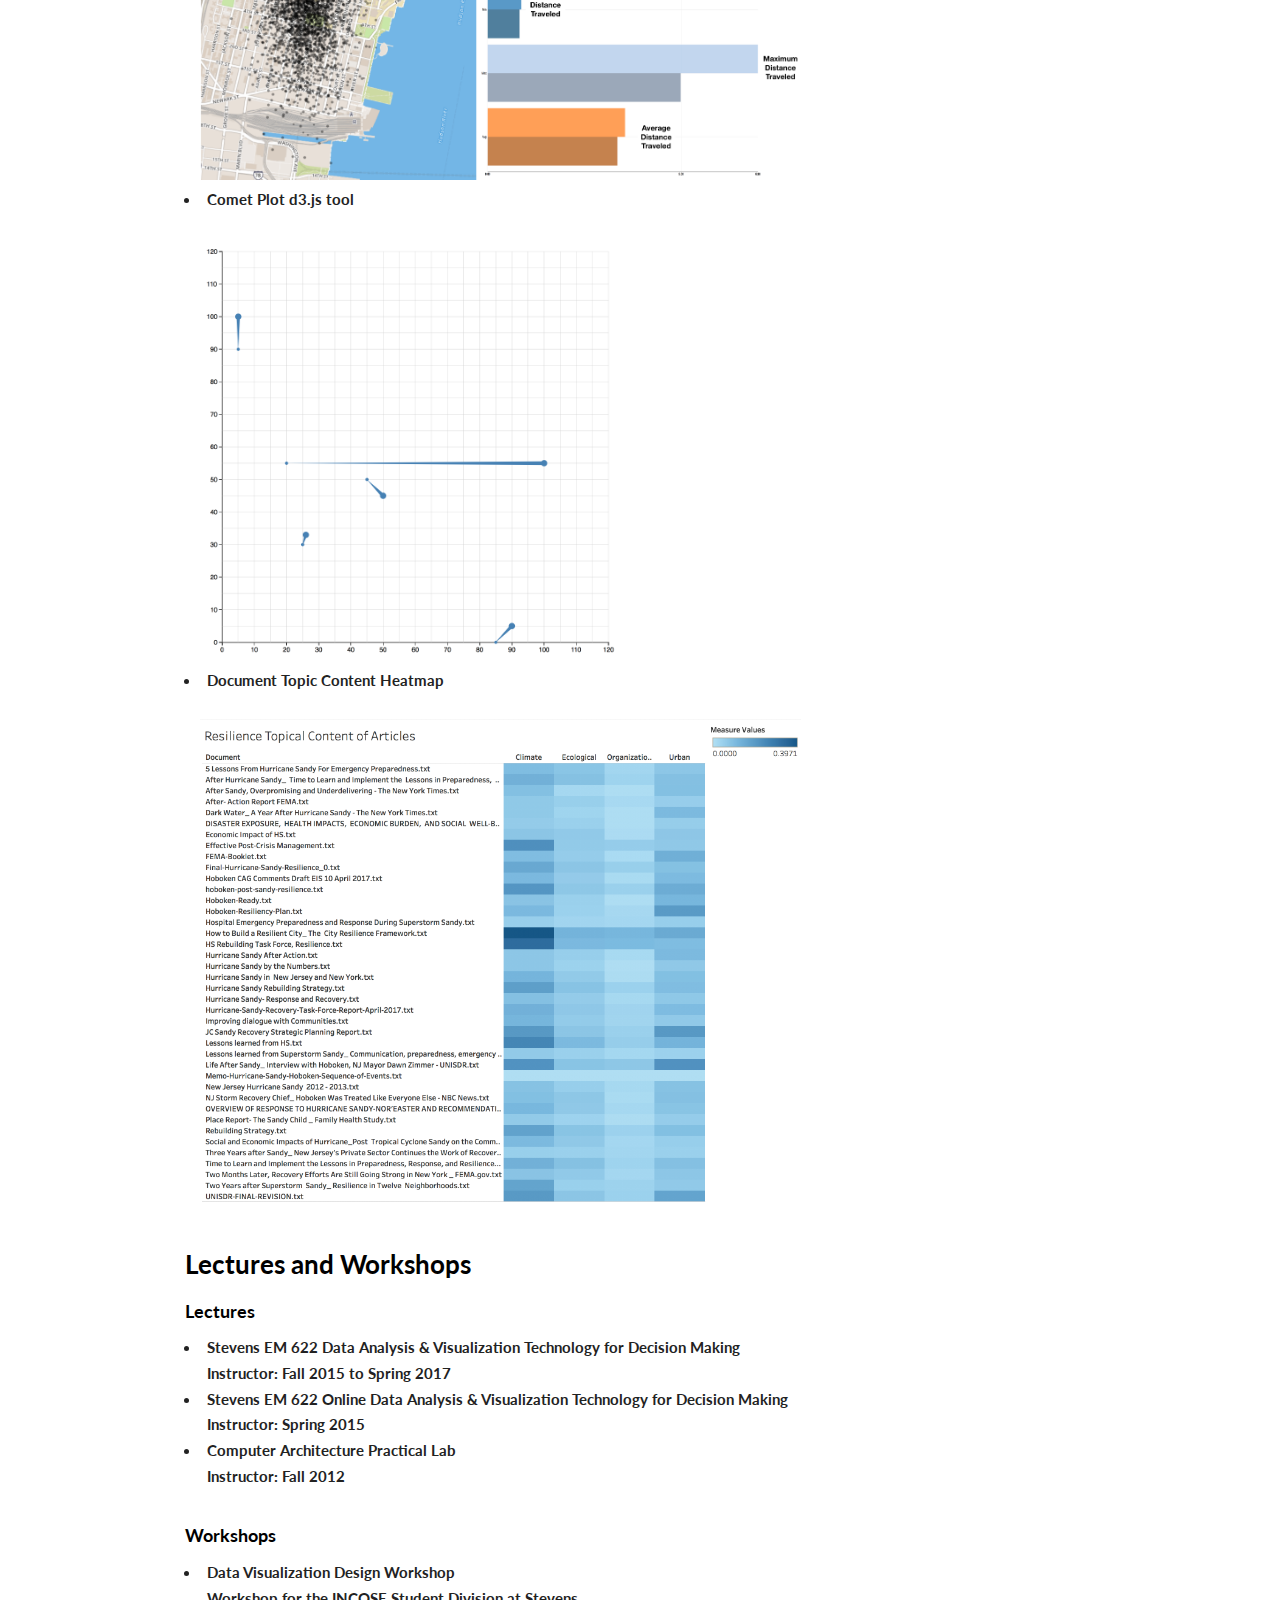
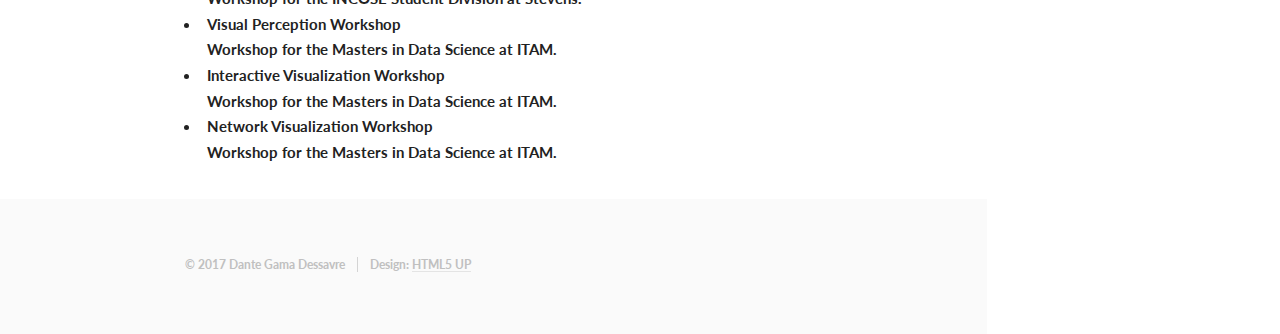
<file: portfolio.html>
<!DOCTYPE HTML>
<!--
    Read Only by HTML5 UP
    html5up.net | @n33co
    Free for personal and commercial use under the CCA 3.0 license (html5up.net/license)
-->
<html>
    <head>
        <title>Dante Gama Dessavre</title>
        <meta charset="utf-8" />
        <meta name="viewport" content="width=device-width, initial-scale=1" />
        <!--[if lte IE 8]><script src="assets/js/ie/html5shiv.js"></script><![endif]-->
        <link rel="stylesheet" href="assets/css/main.css" />
        <!--[if lte IE 8]><link rel="stylesheet" href="assets/css/ie8.css" /><![endif]-->
    </head>
    <body>

        <!-- Header -->
            <section id="header">
                <header>
                    <span class="image avatar"><img src="images/avatar.jpg" alt="" /></span>
                    <h1 id="logo"><a href="#one">Visualization Portfolio</a></h1>
                    <p></p>
                </header>
                <nav id="nav">
                    <ul>
                        <!-- <li><a href="#research">Active Research</a></li> -->
                        <li><a href="#videos">Video Demos</a></li>
                        <li><a href="#papers">Publications</a></li>
                        <li><a href="#other">Other Demos</a></li>
                        <li><a href="#workshops">Workshops and Lectures</a></li>
                    </ul>
                </nav>
                <footer>
                    <ul class="icons">
                        <li><a href="https://twitter.com/rogerstrummer" class="icon fa-twitter"><span class="label">Twitter</span></a></li>
                        <li><a href="https://www.facebook.com/roger.strummer" class="icon fa-facebook"><span class="label">Facebook</span></a></li>
                        <li><a href="https://www.instagram.com/rogerstrummer/" class="icon fa-instagram"><span class="label">Instagram</span></a></li>
                    </ul>
                </footer>
            </section>

        <!-- Wrapper -->
            <div id="wrapper">

                <!-- Main -->

                    <div id="videos">

                        <!-- One -->
                        <div class="container">
                        <h3>Video Demos</h3>
                                    <!-- <p>Integer eu ante ornare amet commetus vestibulum blandit integer in curae ac faucibus integer non. Adipiscing cubilia elementum integer lorem ipsum dolor sit amet.</p> -->
                                    <ul>
                                        <li><b>Augmented Reality Data Visualization Toolkit (In process)</li><br>

                                        <iframe width="560" height="315" src="https://www.youtube.com/embed/hfxfx-XXLEo" frameborder="0" allowfullscreen></iframe>

                                        <iframe width="560" height="315" src="https://www.youtube.com/embed/mswO419Kdlk" frameborder="0" allowfullscreen></iframe>

                                        <iframe width="560" height="315" src="https://www.youtube.com/embed/970Ize5Y9i8" frameborder="0" allowfullscreen></iframe>

                                        <iframe width="560" height="315" src="https://www.youtube.com/embed/zN4zSKUZrfM" frameborder="0" allowfullscreen></iframe>

                                        <iframe width="560" height="315" src="https://www.youtube.com/embed/iCplbPsVZTI" frameborder="0" allowfullscreen></iframe>

                                        <li><b>Narrative and Topic Visualization (Paper in revision process)</li><br>

                                        <iframe width="560" height="315" src="https://www.youtube.com/embed/xc0Lxulrej4" frameborder="0" allowfullscreen></iframe>

                                        <li><b>Pulaski Skyway Closure Traffic Simulation</li><br>

                                        <iframe width="560" height="315" src="https://www.youtube.com/embed/ZpgVh7w-b1w" frameborder="0" allowfullscreen></iframe>


                                    </ul>
                        </div>
                    </div>



                    <div id="papers">

                        <!-- One -->
                        <div class="container">
                        <h3>Published Work</h3>
                                    <!-- <p>Integer eu ante ornare amet commetus vestibulum blandit integer in curae ac faucibus integer non. Adipiscing cubilia elementum integer lorem ipsum dolor sit amet.</p> -->
                                    <ul>
                                        <li><b>Optimal placement of public-access AEDs in urban environments.</b><br>
                                         Bonnet, B., Gama Dessavre, D., Kraus, K., & Ramirez-Marquez, J. E..  <i>Computers & Industrial Engineering</i>, 90, 269-280.</li><br>

                                        <img src="images/aed.png" alt="Mountain View" style="width:100%">

                                        <li><b>Multidimensional Approach to Complex System Resilience Analysis</b><br>
                                        Gama Dessavre D., Ramirez-Marquez J.E., Barker K. <i>Reliability Engineering and System Reliability Engineering & System Safety</i> 149 (2016): 34-43.</li><br>

                                        <img src="images/delta.png" alt="Mountain View" style="width:100%">

                                        <li><b>Towards Computational Discourse Analysis: A Methodology for Mining Twitter Backchanneling Conversations</b><br>
                                         Lipizzi C., Gama Dessavre D., Iandoli L., Ramirez-Marquez J.E. <i>Computers in Human Behavior</i>, 64, 782-792</li><br>

                                         <img src="images/twitter1.png" alt="Mountain View" style="width:100%">

                                         <li><b>Social Media Conversation Monitoring: Visualize Information Contents of Twitter Messages Using Conversational Metrics.</b><br>
                                         Lipizzi C., Gama Dessavre D., Iandoli L., Ramirez-Marquez J.E. <i>Procedia Computer Science</i>, 80, 2216-2220</li><br>

                                         <img src="images/twitter2.png" alt="Mountain View" style="width:100%">


                                    </ul>
                        </div>
                    </div>





                    <div id="other">

                        <!-- One -->
                        <div class="container">
                        <h3>Other Demos</h3>
                                    <!-- <p>Integer eu ante ornare amet commetus vestibulum blandit integer in curae ac faucibus integer non. Adipiscing cubilia elementum integer lorem ipsum dolor sit amet.</p> -->
                                    <ul>
                                    <li><b>Home Patient Visits Time Distribution Dashboard</li><br>

                                        <img src="images/abc.png" alt="Mountain View" style="width:100%">

                                        <li><b>Comet Plot d3.js tool</li><br>

                                        <img src="images/comet.png" alt="Mountain View" style="width:70%">

                                        <li><b>Document Topic Content Heatmap</li><br>

                                        <img src="images/DocumentsResults.png" alt="Mountain View" style="width:100%">


                                    </ul>
                        </div>
                    </div>

                    <section id="workshops">
                                <div class="container">
                                    <h3>Lectures and Workshops</h3>

                                    <h4> Lectures </h4>

                                    <ul>

                                        <li><b>Stevens EM 622 Data Analysis & Visualization Technology for Decision Making</b><br>
                                            Instructor: Fall 2015 to Spring 2017 <br>

                                        <li><b>Stevens EM 622 Online Data Analysis & Visualization Technology for Decision Making</b><br>
                                            Instructor: Spring 2015 <br>

                                        <li><b>Computer Architecture Practical Lab</b><br>
                                            Instructor: Fall 2012 <br>

                                    </ul>

                                    <h4>Workshops</h4>

                                    <ul>

                                    <li><b>Data Visualization Design Workshop</b><br>
                                    Workshop for the INCOSE Student Division at Stevens.

                                    <li><b> Visual Perception Workshop </b><br>
                                    Workshop for the Masters in Data Science at ITAM.

                                    <li><b> Interactive Visualization Workshop </b><br>
                                    Workshop for the Masters in Data Science at ITAM.

                                    <li><b> Network Visualization Workshop </b><br>
                                    Workshop for the Masters in Data Science at ITAM.


                                    </ul>


                                </div>
                            </section>



                <!-- Footer -->
                    <section id="footer">
                        <div class="container">
                            <ul class="copyright">
                                <li>&copy; 2017 Dante Gama Dessavre</li><li>Design: <a href="http://html5up.net">HTML5 UP</a></li>
                            </ul>
                        </div>
                    </section>

            </div>

        <!-- Scripts -->
            <script src="assets/js/jquery.min.js"></script>
            <script src="assets/js/jquery.scrollzer.min.js"></script>
            <script src="assets/js/jquery.scrolly.min.js"></script>
            <script src="assets/js/skel.min.js"></script>
            <script src="assets/js/util.js"></script>
            <!--[if lte IE 8]><script src="assets/js/ie/respond.min.js"></script><![endif]-->
            <script src="assets/js/main.js"></script>

    </body>
</html>
</file>
<file: assets/css/ie8.css>
/*
	Read Only by HTML5 UP
	html5up.net | @n33co
	Free for personal and commercial use under the CCA 3.0 license (html5up.net/license)
*/

/* Basic */

	code,
	input[type="text"],
	input[type="password"],
	input[type="email"],
	select,
	textarea,
	.box,
	.image,
	.image img,
	input[type="submit"],
	input[type="reset"],
	input[type="button"],
	.button {
		position: relative;
		-ms-behavior: url("assets/js/ie/PIE.htc");
	}

/* Form */

	input[type="text"],
	input[type="password"],
	input[type="email"],
	select {
		line-height: 2.75em;
	}

	input[type="checkbox"],
	input[type="radio"] {
		-moz-appearance: normal;
		-webkit-appearance: normal;
		-ms-appearance: normal;
		appearance: normal;
	}

		input[type="checkbox"] + label,
		input[type="radio"] + label {
			padding: 0 0 0 1.5em;
		}

			input[type="checkbox"] + label:before,
			input[type="radio"] + label:before {
				display: none;
			}

/* Button */

	input[type="submit"].alt,
	input[type="reset"].alt,
	input[type="button"].alt,
	.button.alt {
		border: solid 2px #e4e4e4;
	}
</file>
<file: assets/css/main.css>
@import url("font-awesome.min.css");
@import url("http://fonts.googleapis.com/css?family=Lato:400,400italic,700,700italic|Source+Code+Pro:400");

/*
	Read Only by HTML5 UP
	html5up.net | @n33co
	Free for personal and commercial use under the CCA 3.0 license (html5up.net/license)
*/

/* Reset */

	html, body, div, span, applet, object, iframe, h1, h2, h3, h4, h5, h6, p, blockquote, pre, a, abbr, acronym, address, big, cite, code, del, dfn, em, img, ins, kbd, q, s, samp, small, strike, strong, sub, sup, tt, var, b, u, i, center, dl, dt, dd, ol, ul, li, fieldset, form, label, legend, table, caption, tbody, tfoot, thead, tr, th, td, article, aside, canvas, details, embed, figure, figcaption, footer, header, hgroup, menu, nav, output, ruby, section, summary, time, mark, audio, video {
		margin: 0;
		padding: 0;
		border: 0;
		font-size: 100%;
		font: inherit;
		vertical-align: baseline;
	}

	article, aside, details, figcaption, figure, footer, header, hgroup, menu, nav, section {
		display: block;
	}

	body {
		line-height: 1;
	}

	ol, ul {
		list-style: none;
	}

	blockquote, q {
		quotes: none;
	}

	blockquote:before, blockquote:after, q:before, q:after {
		content: '';
		content: none;
	}

	table {
		border-collapse: collapse;
		border-spacing: 0;
	}

	body {
		-webkit-text-size-adjust: none;
	}

/* Box Model */

	*, *:before, *:after {
		-moz-box-sizing: border-box;
		-webkit-box-sizing: border-box;
		box-sizing: border-box;
	}

/* Containers */

	.container {
		margin-left: auto;
		margin-right: auto;
	}

	.container.\31 25\25 {
		width: 100%;
		max-width: 56.25em;
		min-width: 45em;
	}

	.container.\37 5\25 {
		width: 33.75em;
	}

	.container.\35 0\25 {
		width: 22.5em;
	}

	.container.\32 5\25 {
		width: 11.25em;
	}

	.container {
		width: 45em;
	}

	@media screen and (max-width: 1680px) {

		.container.\31 25\25 {
			width: 100%;
			max-width: 56.25em;
			min-width: 45em;
		}

		.container.\37 5\25 {
			width: 33.75em;
		}

		.container.\35 0\25 {
			width: 22.5em;
		}

		.container.\32 5\25 {
			width: 11.25em;
		}

		.container {
			width: 45em;
		}

	}

	@media screen and (max-width: 1280px) {

		.container.\31 25\25 {
			width: 100%;
			max-width: 52.5em;
			min-width: 42em;
		}

		.container.\37 5\25 {
			width: 31.5em;
		}

		.container.\35 0\25 {
			width: 21em;
		}

		.container.\32 5\25 {
			width: 10.5em;
		}

		.container {
			width: 42em;
		}

	}

	@media screen and (max-width: 1024px) {

		.container.\31 25\25 {
			width: 100%;
			max-width: 106.25%;
			min-width: 85%;
		}

		.container.\37 5\25 {
			width: 63.75%;
		}

		.container.\35 0\25 {
			width: 42.5%;
		}

		.container.\32 5\25 {
			width: 21.25%;
		}

		.container {
			width: 85% !important;
		}

	}

	@media screen and (max-width: 736px) {

		.container.\31 25\25 {
			width: 100%;
			max-width: 112.5%;
			min-width: 90%;
		}

		.container.\37 5\25 {
			width: 67.5%;
		}

		.container.\35 0\25 {
			width: 45%;
		}

		.container.\32 5\25 {
			width: 22.5%;
		}

		.container {
			width: 90% !important;
		}

	}

	@media screen and (max-width: 480px) {

		.container.\31 25\25 {
			width: 100%;
			max-width: 112.5%;
			min-width: 90%;
		}

		.container.\37 5\25 {
			width: 67.5%;
		}

		.container.\35 0\25 {
			width: 45%;
		}

		.container.\32 5\25 {
			width: 22.5%;
		}

		.container {
			width: 90% !important;
		}

	}

/* Grid */

	.row {
		border-bottom: solid 1px transparent;
		-moz-box-sizing: border-box;
		-webkit-box-sizing: border-box;
		box-sizing: border-box;
	}

	.row > * {
		float: left;
		-moz-box-sizing: border-box;
		-webkit-box-sizing: border-box;
		box-sizing: border-box;
	}

	.row:after, .row:before {
		content: '';
		display: block;
		clear: both;
		height: 0;
	}

	.row.uniform > * > :first-child {
		margin-top: 0;
	}

	.row.uniform > * > :last-child {
		margin-bottom: 0;
	}

	.row.\30 \25 > * {
		padding: 0 0 0 0em;
	}

	.row.\30 \25 {
		margin: 0 0 -1px 0em;
	}

	.row.uniform.\30 \25 > * {
		padding: 0em 0 0 0em;
	}

	.row.uniform.\30 \25 {
		margin: 0em 0 -1px 0em;
	}

	.row > * {
		padding: 0 0 0 2em;
	}

	.row {
		margin: 0 0 -1px -2em;
	}

	.row.uniform > * {
		padding: 2em 0 0 2em;
	}

	.row.uniform {
		margin: -2em 0 -1px -2em;
	}

	.row.\32 00\25 > * {
		padding: 0 0 0 4em;
	}

	.row.\32 00\25 {
		margin: 0 0 -1px -4em;
	}

	.row.uniform.\32 00\25 > * {
		padding: 4em 0 0 4em;
	}

	.row.uniform.\32 00\25 {
		margin: -4em 0 -1px -4em;
	}

	.row.\31 50\25 > * {
		padding: 0 0 0 3em;
	}

	.row.\31 50\25 {
		margin: 0 0 -1px -3em;
	}

	.row.uniform.\31 50\25 > * {
		padding: 3em 0 0 3em;
	}

	.row.uniform.\31 50\25 {
		margin: -3em 0 -1px -3em;
	}

	.row.\35 0\25 > * {
		padding: 0 0 0 1em;
	}

	.row.\35 0\25 {
		margin: 0 0 -1px -1em;
	}

	.row.uniform.\35 0\25 > * {
		padding: 1em 0 0 1em;
	}

	.row.uniform.\35 0\25 {
		margin: -1em 0 -1px -1em;
	}

	.row.\32 5\25 > * {
		padding: 0 0 0 0.5em;
	}

	.row.\32 5\25 {
		margin: 0 0 -1px -0.5em;
	}

	.row.uniform.\32 5\25 > * {
		padding: 0.5em 0 0 0.5em;
	}

	.row.uniform.\32 5\25 {
		margin: -0.5em 0 -1px -0.5em;
	}

	.\31 2u, .\31 2u\24 {
		width: 100%;
		clear: none;
		margin-left: 0;
	}

	.\31 1u, .\31 1u\24 {
		width: 91.6666666667%;
		clear: none;
		margin-left: 0;
	}

	.\31 0u, .\31 0u\24 {
		width: 83.3333333333%;
		clear: none;
		margin-left: 0;
	}

	.\39 u, .\39 u\24 {
		width: 75%;
		clear: none;
		margin-left: 0;
	}

	.\38 u, .\38 u\24 {
		width: 66.6666666667%;
		clear: none;
		margin-left: 0;
	}

	.\37 u, .\37 u\24 {
		width: 58.3333333333%;
		clear: none;
		margin-left: 0;
	}

	.\36 u, .\36 u\24 {
		width: 50%;
		clear: none;
		margin-left: 0;
	}

	.\35 u, .\35 u\24 {
		width: 41.6666666667%;
		clear: none;
		margin-left: 0;
	}

	.\34 u, .\34 u\24 {
		width: 33.3333333333%;
		clear: none;
		margin-left: 0;
	}

	.\33 u, .\33 u\24 {
		width: 25%;
		clear: none;
		margin-left: 0;
	}

	.\32 u, .\32 u\24 {
		width: 16.6666666667%;
		clear: none;
		margin-left: 0;
	}

	.\31 u, .\31 u\24 {
		width: 8.3333333333%;
		clear: none;
		margin-left: 0;
	}

	.\31 2u\24 + *,
	.\31 1u\24 + *,
	.\31 0u\24 + *,
	.\39 u\24 + *,
	.\38 u\24 + *,
	.\37 u\24 + *,
	.\36 u\24 + *,
	.\35 u\24 + *,
	.\34 u\24 + *,
	.\33 u\24 + *,
	.\32 u\24 + *,
	.\31 u\24 + * {
		clear: left;
	}

	.\-11u {
		margin-left: 91.66667%;
	}

	.\-10u {
		margin-left: 83.33333%;
	}

	.\-9u {
		margin-left: 75%;
	}

	.\-8u {
		margin-left: 66.66667%;
	}

	.\-7u {
		margin-left: 58.33333%;
	}

	.\-6u {
		margin-left: 50%;
	}

	.\-5u {
		margin-left: 41.66667%;
	}

	.\-4u {
		margin-left: 33.33333%;
	}

	.\-3u {
		margin-left: 25%;
	}

	.\-2u {
		margin-left: 16.66667%;
	}

	.\-1u {
		margin-left: 8.33333%;
	}

	@media screen and (max-width: 1680px) {

		.row > * {
			padding: 0 0 0 2em;
		}

		.row {
			margin: 0 0 -1px -2em;
		}

		.row.uniform > * {
			padding: 2em 0 0 2em;
		}

		.row.uniform {
			margin: -2em 0 -1px -2em;
		}

		.row.\32 00\25 > * {
			padding: 0 0 0 4em;
		}

		.row.\32 00\25 {
			margin: 0 0 -1px -4em;
		}

		.row.uniform.\32 00\25 > * {
			padding: 4em 0 0 4em;
		}

		.row.uniform.\32 00\25 {
			margin: -4em 0 -1px -4em;
		}

		.row.\31 50\25 > * {
			padding: 0 0 0 3em;
		}

		.row.\31 50\25 {
			margin: 0 0 -1px -3em;
		}

		.row.uniform.\31 50\25 > * {
			padding: 3em 0 0 3em;
		}

		.row.uniform.\31 50\25 {
			margin: -3em 0 -1px -3em;
		}

		.row.\35 0\25 > * {
			padding: 0 0 0 1em;
		}

		.row.\35 0\25 {
			margin: 0 0 -1px -1em;
		}

		.row.uniform.\35 0\25 > * {
			padding: 1em 0 0 1em;
		}

		.row.uniform.\35 0\25 {
			margin: -1em 0 -1px -1em;
		}

		.row.\32 5\25 > * {
			padding: 0 0 0 0.5em;
		}

		.row.\32 5\25 {
			margin: 0 0 -1px -0.5em;
		}

		.row.uniform.\32 5\25 > * {
			padding: 0.5em 0 0 0.5em;
		}

		.row.uniform.\32 5\25 {
			margin: -0.5em 0 -1px -0.5em;
		}

		.\31 2u\28xlarge\29, .\31 2u\24\28xlarge\29 {
			width: 100%;
			clear: none;
			margin-left: 0;
		}

		.\31 1u\28xlarge\29, .\31 1u\24\28xlarge\29 {
			width: 91.6666666667%;
			clear: none;
			margin-left: 0;
		}

		.\31 0u\28xlarge\29, .\31 0u\24\28xlarge\29 {
			width: 83.3333333333%;
			clear: none;
			margin-left: 0;
		}

		.\39 u\28xlarge\29, .\39 u\24\28xlarge\29 {
			width: 75%;
			clear: none;
			margin-left: 0;
		}

		.\38 u\28xlarge\29, .\38 u\24\28xlarge\29 {
			width: 66.6666666667%;
			clear: none;
			margin-left: 0;
		}

		.\37 u\28xlarge\29, .\37 u\24\28xlarge\29 {
			width: 58.3333333333%;
			clear: none;
			margin-left: 0;
		}

		.\36 u\28xlarge\29, .\36 u\24\28xlarge\29 {
			width: 50%;
			clear: none;
			margin-left: 0;
		}

		.\35 u\28xlarge\29, .\35 u\24\28xlarge\29 {
			width: 41.6666666667%;
			clear: none;
			margin-left: 0;
		}

		.\34 u\28xlarge\29, .\34 u\24\28xlarge\29 {
			width: 33.3333333333%;
			clear: none;
			margin-left: 0;
		}

		.\33 u\28xlarge\29, .\33 u\24\28xlarge\29 {
			width: 25%;
			clear: none;
			margin-left: 0;
		}

		.\32 u\28xlarge\29, .\32 u\24\28xlarge\29 {
			width: 16.6666666667%;
			clear: none;
			margin-left: 0;
		}

		.\31 u\28xlarge\29, .\31 u\24\28xlarge\29 {
			width: 8.3333333333%;
			clear: none;
			margin-left: 0;
		}

		.\31 2u\24\28xlarge\29 + *,
		.\31 1u\24\28xlarge\29 + *,
		.\31 0u\24\28xlarge\29 + *,
		.\39 u\24\28xlarge\29 + *,
		.\38 u\24\28xlarge\29 + *,
		.\37 u\24\28xlarge\29 + *,
		.\36 u\24\28xlarge\29 + *,
		.\35 u\24\28xlarge\29 + *,
		.\34 u\24\28xlarge\29 + *,
		.\33 u\24\28xlarge\29 + *,
		.\32 u\24\28xlarge\29 + *,
		.\31 u\24\28xlarge\29 + * {
			clear: left;
		}

		.\-11u\28xlarge\29 {
			margin-left: 91.66667%;
		}

		.\-10u\28xlarge\29 {
			margin-left: 83.33333%;
		}

		.\-9u\28xlarge\29 {
			margin-left: 75%;
		}

		.\-8u\28xlarge\29 {
			margin-left: 66.66667%;
		}

		.\-7u\28xlarge\29 {
			margin-left: 58.33333%;
		}

		.\-6u\28xlarge\29 {
			margin-left: 50%;
		}

		.\-5u\28xlarge\29 {
			margin-left: 41.66667%;
		}

		.\-4u\28xlarge\29 {
			margin-left: 33.33333%;
		}

		.\-3u\28xlarge\29 {
			margin-left: 25%;
		}

		.\-2u\28xlarge\29 {
			margin-left: 16.66667%;
		}

		.\-1u\28xlarge\29 {
			margin-left: 8.33333%;
		}

	}

	@media screen and (max-width: 1280px) {

		.row > * {
			padding: 0 0 0 1.5em;
		}

		.row {
			margin: 0 0 -1px -1.5em;
		}

		.row.uniform > * {
			padding: 1.5em 0 0 1.5em;
		}

		.row.uniform {
			margin: -1.5em 0 -1px -1.5em;
		}

		.row.\32 00\25 > * {
			padding: 0 0 0 3em;
		}

		.row.\32 00\25 {
			margin: 0 0 -1px -3em;
		}

		.row.uniform.\32 00\25 > * {
			padding: 3em 0 0 3em;
		}

		.row.uniform.\32 00\25 {
			margin: -3em 0 -1px -3em;
		}

		.row.\31 50\25 > * {
			padding: 0 0 0 2.25em;
		}

		.row.\31 50\25 {
			margin: 0 0 -1px -2.25em;
		}

		.row.uniform.\31 50\25 > * {
			padding: 2.25em 0 0 2.25em;
		}

		.row.uniform.\31 50\25 {
			margin: -2.25em 0 -1px -2.25em;
		}

		.row.\35 0\25 > * {
			padding: 0 0 0 0.75em;
		}

		.row.\35 0\25 {
			margin: 0 0 -1px -0.75em;
		}

		.row.uniform.\35 0\25 > * {
			padding: 0.75em 0 0 0.75em;
		}

		.row.uniform.\35 0\25 {
			margin: -0.75em 0 -1px -0.75em;
		}

		.row.\32 5\25 > * {
			padding: 0 0 0 0.375em;
		}

		.row.\32 5\25 {
			margin: 0 0 -1px -0.375em;
		}

		.row.uniform.\32 5\25 > * {
			padding: 0.375em 0 0 0.375em;
		}

		.row.uniform.\32 5\25 {
			margin: -0.375em 0 -1px -0.375em;
		}

		.\31 2u\28large\29, .\31 2u\24\28large\29 {
			width: 100%;
			clear: none;
			margin-left: 0;
		}

		.\31 1u\28large\29, .\31 1u\24\28large\29 {
			width: 91.6666666667%;
			clear: none;
			margin-left: 0;
		}

		.\31 0u\28large\29, .\31 0u\24\28large\29 {
			width: 83.3333333333%;
			clear: none;
			margin-left: 0;
		}

		.\39 u\28large\29, .\39 u\24\28large\29 {
			width: 75%;
			clear: none;
			margin-left: 0;
		}

		.\38 u\28large\29, .\38 u\24\28large\29 {
			width: 66.6666666667%;
			clear: none;
			margin-left: 0;
		}

		.\37 u\28large\29, .\37 u\24\28large\29 {
			width: 58.3333333333%;
			clear: none;
			margin-left: 0;
		}

		.\36 u\28large\29, .\36 u\24\28large\29 {
			width: 50%;
			clear: none;
			margin-left: 0;
		}

		.\35 u\28large\29, .\35 u\24\28large\29 {
			width: 41.6666666667%;
			clear: none;
			margin-left: 0;
		}

		.\34 u\28large\29, .\34 u\24\28large\29 {
			width: 33.3333333333%;
			clear: none;
			margin-left: 0;
		}

		.\33 u\28large\29, .\33 u\24\28large\29 {
			width: 25%;
			clear: none;
			margin-left: 0;
		}

		.\32 u\28large\29, .\32 u\24\28large\29 {
			width: 16.6666666667%;
			clear: none;
			margin-left: 0;
		}

		.\31 u\28large\29, .\31 u\24\28large\29 {
			width: 8.3333333333%;
			clear: none;
			margin-left: 0;
		}

		.\31 2u\24\28large\29 + *,
		.\31 1u\24\28large\29 + *,
		.\31 0u\24\28large\29 + *,
		.\39 u\24\28large\29 + *,
		.\38 u\24\28large\29 + *,
		.\37 u\24\28large\29 + *,
		.\36 u\24\28large\29 + *,
		.\35 u\24\28large\29 + *,
		.\34 u\24\28large\29 + *,
		.\33 u\24\28large\29 + *,
		.\32 u\24\28large\29 + *,
		.\31 u\24\28large\29 + * {
			clear: left;
		}

		.\-11u\28large\29 {
			margin-left: 91.66667%;
		}

		.\-10u\28large\29 {
			margin-left: 83.33333%;
		}

		.\-9u\28large\29 {
			margin-left: 75%;
		}

		.\-8u\28large\29 {
			margin-left: 66.66667%;
		}

		.\-7u\28large\29 {
			margin-left: 58.33333%;
		}

		.\-6u\28large\29 {
			margin-left: 50%;
		}

		.\-5u\28large\29 {
			margin-left: 41.66667%;
		}

		.\-4u\28large\29 {
			margin-left: 33.33333%;
		}

		.\-3u\28large\29 {
			margin-left: 25%;
		}

		.\-2u\28large\29 {
			margin-left: 16.66667%;
		}

		.\-1u\28large\29 {
			margin-left: 8.33333%;
		}

	}

	@media screen and (max-width: 1024px) {

		.row > * {
			padding: 0 0 0 1.5em;
		}

		.row {
			margin: 0 0 -1px -1.5em;
		}

		.row.uniform > * {
			padding: 1.5em 0 0 1.5em;
		}

		.row.uniform {
			margin: -1.5em 0 -1px -1.5em;
		}

		.row.\32 00\25 > * {
			padding: 0 0 0 3em;
		}

		.row.\32 00\25 {
			margin: 0 0 -1px -3em;
		}

		.row.uniform.\32 00\25 > * {
			padding: 3em 0 0 3em;
		}

		.row.uniform.\32 00\25 {
			margin: -3em 0 -1px -3em;
		}

		.row.\31 50\25 > * {
			padding: 0 0 0 2.25em;
		}

		.row.\31 50\25 {
			margin: 0 0 -1px -2.25em;
		}

		.row.uniform.\31 50\25 > * {
			padding: 2.25em 0 0 2.25em;
		}

		.row.uniform.\31 50\25 {
			margin: -2.25em 0 -1px -2.25em;
		}

		.row.\35 0\25 > * {
			padding: 0 0 0 0.75em;
		}

		.row.\35 0\25 {
			margin: 0 0 -1px -0.75em;
		}

		.row.uniform.\35 0\25 > * {
			padding: 0.75em 0 0 0.75em;
		}

		.row.uniform.\35 0\25 {
			margin: -0.75em 0 -1px -0.75em;
		}

		.row.\32 5\25 > * {
			padding: 0 0 0 0.375em;
		}

		.row.\32 5\25 {
			margin: 0 0 -1px -0.375em;
		}

		.row.uniform.\32 5\25 > * {
			padding: 0.375em 0 0 0.375em;
		}

		.row.uniform.\32 5\25 {
			margin: -0.375em 0 -1px -0.375em;
		}

		.\31 2u\28medium\29, .\31 2u\24\28medium\29 {
			width: 100%;
			clear: none;
			margin-left: 0;
		}

		.\31 1u\28medium\29, .\31 1u\24\28medium\29 {
			width: 91.6666666667%;
			clear: none;
			margin-left: 0;
		}

		.\31 0u\28medium\29, .\31 0u\24\28medium\29 {
			width: 83.3333333333%;
			clear: none;
			margin-left: 0;
		}

		.\39 u\28medium\29, .\39 u\24\28medium\29 {
			width: 75%;
			clear: none;
			margin-left: 0;
		}

		.\38 u\28medium\29, .\38 u\24\28medium\29 {
			width: 66.6666666667%;
			clear: none;
			margin-left: 0;
		}

		.\37 u\28medium\29, .\37 u\24\28medium\29 {
			width: 58.3333333333%;
			clear: none;
			margin-left: 0;
		}

		.\36 u\28medium\29, .\36 u\24\28medium\29 {
			width: 50%;
			clear: none;
			margin-left: 0;
		}

		.\35 u\28medium\29, .\35 u\24\28medium\29 {
			width: 41.6666666667%;
			clear: none;
			margin-left: 0;
		}

		.\34 u\28medium\29, .\34 u\24\28medium\29 {
			width: 33.3333333333%;
			clear: none;
			margin-left: 0;
		}

		.\33 u\28medium\29, .\33 u\24\28medium\29 {
			width: 25%;
			clear: none;
			margin-left: 0;
		}

		.\32 u\28medium\29, .\32 u\24\28medium\29 {
			width: 16.6666666667%;
			clear: none;
			margin-left: 0;
		}

		.\31 u\28medium\29, .\31 u\24\28medium\29 {
			width: 8.3333333333%;
			clear: none;
			margin-left: 0;
		}

		.\31 2u\24\28medium\29 + *,
		.\31 1u\24\28medium\29 + *,
		.\31 0u\24\28medium\29 + *,
		.\39 u\24\28medium\29 + *,
		.\38 u\24\28medium\29 + *,
		.\37 u\24\28medium\29 + *,
		.\36 u\24\28medium\29 + *,
		.\35 u\24\28medium\29 + *,
		.\34 u\24\28medium\29 + *,
		.\33 u\24\28medium\29 + *,
		.\32 u\24\28medium\29 + *,
		.\31 u\24\28medium\29 + * {
			clear: left;
		}

		.\-11u\28medium\29 {
			margin-left: 91.66667%;
		}

		.\-10u\28medium\29 {
			margin-left: 83.33333%;
		}

		.\-9u\28medium\29 {
			margin-left: 75%;
		}

		.\-8u\28medium\29 {
			margin-left: 66.66667%;
		}

		.\-7u\28medium\29 {
			margin-left: 58.33333%;
		}

		.\-6u\28medium\29 {
			margin-left: 50%;
		}

		.\-5u\28medium\29 {
			margin-left: 41.66667%;
		}

		.\-4u\28medium\29 {
			margin-left: 33.33333%;
		}

		.\-3u\28medium\29 {
			margin-left: 25%;
		}

		.\-2u\28medium\29 {
			margin-left: 16.66667%;
		}

		.\-1u\28medium\29 {
			margin-left: 8.33333%;
		}

	}

	@media screen and (max-width: 736px) {

		.row > * {
			padding: 0 0 0 1.25em;
		}

		.row {
			margin: 0 0 -1px -1.25em;
		}

		.row.uniform > * {
			padding: 1.25em 0 0 1.25em;
		}

		.row.uniform {
			margin: -1.25em 0 -1px -1.25em;
		}

		.row.\32 00\25 > * {
			padding: 0 0 0 2.5em;
		}

		.row.\32 00\25 {
			margin: 0 0 -1px -2.5em;
		}

		.row.uniform.\32 00\25 > * {
			padding: 2.5em 0 0 2.5em;
		}

		.row.uniform.\32 00\25 {
			margin: -2.5em 0 -1px -2.5em;
		}

		.row.\31 50\25 > * {
			padding: 0 0 0 1.875em;
		}

		.row.\31 50\25 {
			margin: 0 0 -1px -1.875em;
		}

		.row.uniform.\31 50\25 > * {
			padding: 1.875em 0 0 1.875em;
		}

		.row.uniform.\31 50\25 {
			margin: -1.875em 0 -1px -1.875em;
		}

		.row.\35 0\25 > * {
			padding: 0 0 0 0.625em;
		}

		.row.\35 0\25 {
			margin: 0 0 -1px -0.625em;
		}

		.row.uniform.\35 0\25 > * {
			padding: 0.625em 0 0 0.625em;
		}

		.row.uniform.\35 0\25 {
			margin: -0.625em 0 -1px -0.625em;
		}

		.row.\32 5\25 > * {
			padding: 0 0 0 0.3125em;
		}

		.row.\32 5\25 {
			margin: 0 0 -1px -0.3125em;
		}

		.row.uniform.\32 5\25 > * {
			padding: 0.3125em 0 0 0.3125em;
		}

		.row.uniform.\32 5\25 {
			margin: -0.3125em 0 -1px -0.3125em;
		}

		.\31 2u\28small\29, .\31 2u\24\28small\29 {
			width: 100%;
			clear: none;
			margin-left: 0;
		}

		.\31 1u\28small\29, .\31 1u\24\28small\29 {
			width: 91.6666666667%;
			clear: none;
			margin-left: 0;
		}

		.\31 0u\28small\29, .\31 0u\24\28small\29 {
			width: 83.3333333333%;
			clear: none;
			margin-left: 0;
		}

		.\39 u\28small\29, .\39 u\24\28small\29 {
			width: 75%;
			clear: none;
			margin-left: 0;
		}

		.\38 u\28small\29, .\38 u\24\28small\29 {
			width: 66.6666666667%;
			clear: none;
			margin-left: 0;
		}

		.\37 u\28small\29, .\37 u\24\28small\29 {
			width: 58.3333333333%;
			clear: none;
			margin-left: 0;
		}

		.\36 u\28small\29, .\36 u\24\28small\29 {
			width: 50%;
			clear: none;
			margin-left: 0;
		}

		.\35 u\28small\29, .\35 u\24\28small\29 {
			width: 41.6666666667%;
			clear: none;
			margin-left: 0;
		}

		.\34 u\28small\29, .\34 u\24\28small\29 {
			width: 33.3333333333%;
			clear: none;
			margin-left: 0;
		}

		.\33 u\28small\29, .\33 u\24\28small\29 {
			width: 25%;
			clear: none;
			margin-left: 0;
		}

		.\32 u\28small\29, .\32 u\24\28small\29 {
			width: 16.6666666667%;
			clear: none;
			margin-left: 0;
		}

		.\31 u\28small\29, .\31 u\24\28small\29 {
			width: 8.3333333333%;
			clear: none;
			margin-left: 0;
		}

		.\31 2u\24\28small\29 + *,
		.\31 1u\24\28small\29 + *,
		.\31 0u\24\28small\29 + *,
		.\39 u\24\28small\29 + *,
		.\38 u\24\28small\29 + *,
		.\37 u\24\28small\29 + *,
		.\36 u\24\28small\29 + *,
		.\35 u\24\28small\29 + *,
		.\34 u\24\28small\29 + *,
		.\33 u\24\28small\29 + *,
		.\32 u\24\28small\29 + *,
		.\31 u\24\28small\29 + * {
			clear: left;
		}

		.\-11u\28small\29 {
			margin-left: 91.66667%;
		}

		.\-10u\28small\29 {
			margin-left: 83.33333%;
		}

		.\-9u\28small\29 {
			margin-left: 75%;
		}

		.\-8u\28small\29 {
			margin-left: 66.66667%;
		}

		.\-7u\28small\29 {
			margin-left: 58.33333%;
		}

		.\-6u\28small\29 {
			margin-left: 50%;
		}

		.\-5u\28small\29 {
			margin-left: 41.66667%;
		}

		.\-4u\28small\29 {
			margin-left: 33.33333%;
		}

		.\-3u\28small\29 {
			margin-left: 25%;
		}

		.\-2u\28small\29 {
			margin-left: 16.66667%;
		}

		.\-1u\28small\29 {
			margin-left: 8.33333%;
		}

	}

	@media screen and (max-width: 480px) {

		.row > * {
			padding: 0 0 0 1.25em;
		}

		.row {
			margin: 0 0 -1px -1.25em;
		}

		.row.uniform > * {
			padding: 1.25em 0 0 1.25em;
		}

		.row.uniform {
			margin: -1.25em 0 -1px -1.25em;
		}

		.row.\32 00\25 > * {
			padding: 0 0 0 2.5em;
		}

		.row.\32 00\25 {
			margin: 0 0 -1px -2.5em;
		}

		.row.uniform.\32 00\25 > * {
			padding: 2.5em 0 0 2.5em;
		}

		.row.uniform.\32 00\25 {
			margin: -2.5em 0 -1px -2.5em;
		}

		.row.\31 50\25 > * {
			padding: 0 0 0 1.875em;
		}

		.row.\31 50\25 {
			margin: 0 0 -1px -1.875em;
		}

		.row.uniform.\31 50\25 > * {
			padding: 1.875em 0 0 1.875em;
		}

		.row.uniform.\31 50\25 {
			margin: -1.875em 0 -1px -1.875em;
		}

		.row.\35 0\25 > * {
			padding: 0 0 0 0.625em;
		}

		.row.\35 0\25 {
			margin: 0 0 -1px -0.625em;
		}

		.row.uniform.\35 0\25 > * {
			padding: 0.625em 0 0 0.625em;
		}

		.row.uniform.\35 0\25 {
			margin: -0.625em 0 -1px -0.625em;
		}

		.row.\32 5\25 > * {
			padding: 0 0 0 0.3125em;
		}

		.row.\32 5\25 {
			margin: 0 0 -1px -0.3125em;
		}

		.row.uniform.\32 5\25 > * {
			padding: 0.3125em 0 0 0.3125em;
		}

		.row.uniform.\32 5\25 {
			margin: -0.3125em 0 -1px -0.3125em;
		}

		.\31 2u\28xsmall\29, .\31 2u\24\28xsmall\29 {
			width: 100%;
			clear: none;
			margin-left: 0;
		}

		.\31 1u\28xsmall\29, .\31 1u\24\28xsmall\29 {
			width: 91.6666666667%;
			clear: none;
			margin-left: 0;
		}

		.\31 0u\28xsmall\29, .\31 0u\24\28xsmall\29 {
			width: 83.3333333333%;
			clear: none;
			margin-left: 0;
		}

		.\39 u\28xsmall\29, .\39 u\24\28xsmall\29 {
			width: 75%;
			clear: none;
			margin-left: 0;
		}

		.\38 u\28xsmall\29, .\38 u\24\28xsmall\29 {
			width: 66.6666666667%;
			clear: none;
			margin-left: 0;
		}

		.\37 u\28xsmall\29, .\37 u\24\28xsmall\29 {
			width: 58.3333333333%;
			clear: none;
			margin-left: 0;
		}

		.\36 u\28xsmall\29, .\36 u\24\28xsmall\29 {
			width: 50%;
			clear: none;
			margin-left: 0;
		}

		.\35 u\28xsmall\29, .\35 u\24\28xsmall\29 {
			width: 41.6666666667%;
			clear: none;
			margin-left: 0;
		}

		.\34 u\28xsmall\29, .\34 u\24\28xsmall\29 {
			width: 33.3333333333%;
			clear: none;
			margin-left: 0;
		}

		.\33 u\28xsmall\29, .\33 u\24\28xsmall\29 {
			width: 25%;
			clear: none;
			margin-left: 0;
		}

		.\32 u\28xsmall\29, .\32 u\24\28xsmall\29 {
			width: 16.6666666667%;
			clear: none;
			margin-left: 0;
		}

		.\31 u\28xsmall\29, .\31 u\24\28xsmall\29 {
			width: 8.3333333333%;
			clear: none;
			margin-left: 0;
		}

		.\31 2u\24\28xsmall\29 + *,
		.\31 1u\24\28xsmall\29 + *,
		.\31 0u\24\28xsmall\29 + *,
		.\39 u\24\28xsmall\29 + *,
		.\38 u\24\28xsmall\29 + *,
		.\37 u\24\28xsmall\29 + *,
		.\36 u\24\28xsmall\29 + *,
		.\35 u\24\28xsmall\29 + *,
		.\34 u\24\28xsmall\29 + *,
		.\33 u\24\28xsmall\29 + *,
		.\32 u\24\28xsmall\29 + *,
		.\31 u\24\28xsmall\29 + * {
			clear: left;
		}

		.\-11u\28xsmall\29 {
			margin-left: 91.66667%;
		}

		.\-10u\28xsmall\29 {
			margin-left: 83.33333%;
		}

		.\-9u\28xsmall\29 {
			margin-left: 75%;
		}

		.\-8u\28xsmall\29 {
			margin-left: 66.66667%;
		}

		.\-7u\28xsmall\29 {
			margin-left: 58.33333%;
		}

		.\-6u\28xsmall\29 {
			margin-left: 50%;
		}

		.\-5u\28xsmall\29 {
			margin-left: 41.66667%;
		}

		.\-4u\28xsmall\29 {
			margin-left: 33.33333%;
		}

		.\-3u\28xsmall\29 {
			margin-left: 25%;
		}

		.\-2u\28xsmall\29 {
			margin-left: 16.66667%;
		}

		.\-1u\28xsmall\29 {
			margin-left: 8.33333%;
		}

	}

/* Basic */

	body {
		background: #fff;
	}

	body, input, select, textarea {
		color: #333;
		font-family: "Lato", sans-serif;
		font-size: 16pt;
		font-weight: 400;
		line-height: 1.75em;
	}

	a {
		-moz-transition: color 0.2s ease-in-out, border-color 0.2s ease-in-out;
		-webkit-transition: color 0.2s ease-in-out, border-color 0.2s ease-in-out;
		-ms-transition: color 0.2s ease-in-out, border-color 0.2s ease-in-out;
		transition: color 0.2s ease-in-out, border-color 0.2s ease-in-out;
		border-bottom: solid 1px #e4e4e4;
		color: inherit;
		text-decoration: none;
	}

		a:hover {
			border-bottom-color: transparent;
			color: #000000 !important;
		}

	strong, b {
		color: #222;
		font-weight: 700;
	}

	em, i {
		font-style: italic;
	}

	p {
		margin: 0 0 2.25em 0;
	}

	h1, h2, h3, h4, h5, h6 {
		color: #000;
		font-weight: 700;
		line-height: 1em;
		margin: 0 0 0.5625em 0;
	}

		h1 a, h2 a, h3 a, h4 a, h5 a, h6 a {
			border: 0;
			color: inherit;
			text-decoration: none;
		}

	h2 {
		font-size: 2em;
		line-height: 1.5em;
	}

	h3 {
		font-size: 1.75em;
		line-height: 1.5em;
	}

	h4 {
		font-size: 1.25em;
		line-height: 1.5em;
	}

	h5 {
		font-size: 0.9em;
		line-height: 1.5em;
	}

	h6 {
		font-size: 0.7em;
		line-height: 1.5em;
	}

	sub {
		font-size: 0.8em;
		position: relative;
		top: 0.5em;
	}

	sup {
		font-size: 0.8em;
		position: relative;
		top: -0.5em;
	}

	hr {
		border: 0;
		border-bottom: solid 2px #f4f4f4;
		margin: 2.25em 0;
	}

		hr.major {
			margin: 3.375em 0;
		}

	blockquote {
		border-left: solid 8px #e4e4e4;
		font-style: italic;
		margin: 0 0 2.25em 0;
		padding: 0.5em 0 0.5em 2em;
	}

	code {
		background: #555;
		border-radius: 5px;
		color: #fff;
		font-family: "Source Code Pro", monospace;
		font-size: 0.9em;
		margin: 0 0.25em;
		padding: 0.25em 0.65em;
	}

	pre {
		font-family: "Source Code Pro", monospace;
		font-size: 0.9em;
		margin: 0 0 2.25em 0;
	}

		pre code {
			-webkit-overflow-scrolling: touch;
			display: block;
			line-height: 1.5em;
			overflow-x: auto;
			padding: 1em 1.5em;
		}

	.align-left {
		text-align: left;
	}

	.align-center {
		text-align: center;
	}

	.align-right {
		text-align: right;
	}

/* Section/Article */

	section.special, article.special {
		text-align: center;
	}

	header p {
		color: #aaa;
		position: relative;
		margin: 0 0 1.6875em 0;
	}

	header h2 + p {
		font-size: 1.25em;
		margin-top: -0.5em;
		line-height: 1.5em;
	}

	header h3 + p {
		font-size: 1.1em;
		margin-top: -0.35em;
		line-height: 1.5em;
	}

	header h4 + p,
	header h5 + p,
	header h6 + p {
		font-size: 0.9em;
		margin-top: -0.25em;
		line-height: 1.5em;
	}

	header.major h2 {
		color: #000000;
		font-size: 3.5em;
	}

		header.major h2 + p {
			color: #777;
			font-size: 1.75em;
			font-weight: 700;
			margin-top: -0.75em;
		}

/* Form */

	form {
		margin: 0 0 2.25em 0;
	}

	label {
		color: #777;
		display: block;
		font-size: 0.9em;
		font-weight: 700;
		margin: 0 0 1.125em 0;
	}

	input::-moz-focus-inner {
		border: 0;
		padding: 0;
	}

	input[type="text"],
	input[type="password"],
	input[type="email"],
	select,
	textarea {
		-moz-appearance: none;
		-webkit-appearance: none;
		-ms-appearance: none;
		appearance: none;
		border-radius: 5px;
		border: none;
		border: solid 2px #e4e4e4;
		color: inherit;
		display: block;
		outline: 0;
		padding: 0 1em;
		text-decoration: none;
		width: 100%;
	}

		input[type="text"]:invalid,
		input[type="password"]:invalid,
		input[type="email"]:invalid,
		select:invalid,
		textarea:invalid {
			box-shadow: none;
		}

		input[type="text"]:focus,
		input[type="password"]:focus,
		input[type="email"]:focus,
		select:focus,
		textarea:focus {
			border-color: #000000;
		}

	.select-wrapper {
		text-decoration: none;
		display: block;
		position: relative;
	}

		.select-wrapper:before {
			-moz-osx-font-smoothing: grayscale;
			-webkit-font-smoothing: antialiased;
			font-family: FontAwesome;
			font-style: normal;
			font-weight: normal;
			text-transform: none !important;
		}

		.select-wrapper:before {
			color: #e4e4e4;
			content: '\f078';
			display: block;
			height: 2.75em;
			line-height: 2.75em;
			pointer-events: none;
			position: absolute;
			right: 0;
			text-align: center;
			top: 0;
			width: 2.75em;
		}

		.select-wrapper select::-ms-expand {
			display: none;
		}

	input[type="text"],
	input[type="password"],
	input[type="email"],
	select {
		height: 2.75em;
	}

	textarea {
		padding: 0.75em 1em;
	}

	input[type="checkbox"],
	input[type="radio"] {
		-moz-appearance: none;
		-webkit-appearance: none;
		-ms-appearance: none;
		appearance: none;
		display: block;
		float: left;
		margin-right: -2em;
		opacity: 0;
		width: 1em;
		z-index: -1;
	}

		input[type="checkbox"] + label,
		input[type="radio"] + label {
			text-decoration: none;
			color: #888;
			cursor: pointer;
			display: inline-block;
			font-size: 1em;
			font-weight: 400;
			padding-left: 2.4em;
			padding-right: 0.75em;
			position: relative;
		}

			input[type="checkbox"] + label:before,
			input[type="radio"] + label:before {
				-moz-osx-font-smoothing: grayscale;
				-webkit-font-smoothing: antialiased;
				font-family: FontAwesome;
				font-style: normal;
				font-weight: normal;
				text-transform: none !important;
			}

			input[type="checkbox"] + label:before,
			input[type="radio"] + label:before {
				background: #fafafa;
				border-radius: 5px;
				border: solid 2px #e4e4e4;
				content: '';
				display: inline-block;
				height: 1.65em;
				left: 0;
				line-height: 1.58125em;
				position: absolute;
				text-align: center;
				top: 0;
				width: 1.65em;
			}

		input[type="checkbox"]:checked + label:before,
		input[type="radio"]:checked + label:before {
			background: #989898;
			border-color: #989898;
			color: #ffffff;
			content: '\f00c';
		}

		input[type="checkbox"]:focus + label:before,
		input[type="radio"]:focus + label:before {
			border-color: #000000;
		}

	input[type="checkbox"] + label:before {
		border-radius: 5px;
	}

	input[type="radio"] + label:before {
		border-radius: 100%;
	}

	::-webkit-input-placeholder {
		color: #aaa !important;
		font-style: italic;
		opacity: 1.0;
	}

	:-moz-placeholder {
		color: #aaa !important;
		font-style: italic;
		opacity: 1.0;
	}

	::-moz-placeholder {
		color: #aaa !important;
		font-style: italic;
		opacity: 1.0;
	}

	:-ms-input-placeholder {
		color: #aaa !important;
		font-style: italic;
		opacity: 1.0;
	}

	.formerize-placeholder {
		color: #aaa !important;
		font-style: italic;
		opacity: 1.0;
	}

/* Box */

	.box {
		border-radius: 5px;
		border: solid 2px #e4e4e4;
		margin-bottom: 2.25em;
		padding: 1.5em;
	}

		.box > :last-child,
		.box > :last-child > :last-child,
		.box > :last-child > :last-child > :last-child {
			margin-bottom: 0;
		}

		.box.alt {
			border: 0;
			border-radius: 0;
			padding: 0;
		}

/* Icon */

	.icon {
		text-decoration: none;
		border-bottom: none;
		position: relative;
	}

		.icon:before {
			-moz-osx-font-smoothing: grayscale;
			-webkit-font-smoothing: antialiased;
			font-family: FontAwesome;
			font-style: normal;
			font-weight: normal;
			text-transform: none !important;
		}

		.icon > .label {
			display: none;
		}

/* Image */

	.image {
		border-radius: 5px;
		border: 0;
		display: inline-block;
		position: relative;
	}

		.image img {
			border-radius: 5px;
			display: block;
		}

		.image.left {
			float: left;
			margin: 0 2.5em 2em 0;
			top: 0.25em;
		}

		.image.right {
			float: right;
			margin: 0 0 2em 2.5em;
			top: 0.25em;
		}

		.image.fit {
			display: block;
			margin: 0 0 2.25em 0;
			width: 100%;
		}

			.image.fit img {
				display: block;
				width: 100%;
			}

		.image.avatar {
			border-radius: 100%;
			overflow: hidden;
		}

			.image.avatar img {
				border-radius: 100%;
				display: block;
				width: 100%;
			}

/* List */

	ol {
		list-style: decimal;
		margin: 0 0 2.25em 0;
		padding-left: 1.25em;
	}

		ol li {
			padding-left: 0.25em;
		}

	ul {
		list-style: disc;
		margin: 0 0 2.25em 0;
		padding-left: 1em;
	}

		ul li {
			padding-left: 0.5em;
		}

		ul.alt {
			list-style: none;
			padding-left: 0;
		}

			ul.alt li {
				border-top: solid 2px #f4f4f4;
				padding: 0.5em 0;
			}

				ul.alt li:first-child {
					border-top: 0;
					padding-top: 0;
				}

		ul.feature-icons {
			list-style: none;
			padding-left: 0;
		}

			ul.feature-icons li {
				text-decoration: none;
				display: inline-block;
				margin: 0 0 1.6875em 0;
				padding: 0.35em 0 0 3.5em;
				position: relative;
				vertical-align: top;
				width: 48%;
			}

				ul.feature-icons li:before {
					-moz-osx-font-smoothing: grayscale;
					-webkit-font-smoothing: antialiased;
					font-family: FontAwesome;
					font-style: normal;
					font-weight: normal;
					text-transform: none !important;
				}

				ul.feature-icons li:before {
					background: #000000;
					border-radius: 100%;
					color: #ffffff;
					display: block;
					height: 2.5em;
					left: 0;
					line-height: 2.5em;
					position: absolute;
					text-align: center;
					top: 0;
					width: 2.5em;
				}

		ul.icons {
			cursor: default;
			list-style: none;
			padding-left: 0;
		}

			ul.icons li {
				display: inline-block;
				padding: 0 1em 0 0;
			}

				ul.icons li:last-child {
					padding-right: 0 !important;
				}

				ul.icons li .icon:before {
					font-size: 1.25em;
				}

		ul.actions {
			cursor: default;
			list-style: none;
			padding-left: 0;
		}

			ul.actions li {
				display: inline-block;
				padding: 0 1.125em 0 0;
				vertical-align: middle;
			}

				ul.actions li:last-child {
					padding-right: 0;
				}

			ul.actions.small li {
				padding: 0 0.5625em 0 0;
			}

			ul.actions.vertical li {
				display: block;
				padding: 1.125em 0 0 0;
			}

				ul.actions.vertical li:first-child {
					padding-top: 0;
				}

				ul.actions.vertical li > * {
					margin-bottom: 0;
				}

			ul.actions.vertical.small li {
				padding: 0.5625em 0 0 0;
			}

				ul.actions.vertical.small li:first-child {
					padding-top: 0;
				}

			ul.actions.fit {
				display: table;
				margin-left: -1.125em;
				padding: 0;
				table-layout: fixed;
				width: calc(100% + 1.125em);
			}

				ul.actions.fit li {
					display: table-cell;
					padding: 0 0 0 1.125em;
				}

					ul.actions.fit li > * {
						margin-bottom: 0;
					}

				ul.actions.fit.small {
					margin-left: -0.5625em;
					width: calc(100% + 0.5625em);
				}

					ul.actions.fit.small li {
						padding: 0 0 0 0.5625em;
					}

	dl {
		margin: 0 0 2.25em 0;
	}

/* Table */

	.table-wrapper {
		-webkit-overflow-scrolling: touch;
		overflow-x: auto;
	}

	table {
		margin: 0 0 2.25em 0;
		width: 100%;
	}

		table tbody tr {
			border: solid 2px #f4f4f4;
			border-left: 0;
			border-right: 0;
		}

			table tbody tr:nth-child(2n + 1) {
				background-color: #fafafa;
			}

		table td {
			padding: 0.75em 0.75em;
		}

		table th {
			color: #777;
			font-size: 0.9em;
			font-weight: 700;
			padding: 0 0.75em 0.75em 0.75em;
			text-align: left;
		}

		table thead {
			border-bottom: solid 4px #e4e4e4;
		}

		table tfoot {
			border-top: solid 4px #e4e4e4;
		}

		table.alt {
			border-collapse: separate;
		}

			table.alt tbody tr td {
				border: solid 2px #e4e4e4;
				border-left-width: 0;
				border-top-width: 0;
			}

				table.alt tbody tr td:first-child {
					border-left-width: 2px;
				}

			table.alt tbody tr:first-child td {
				border-top-width: 2px;
			}

			table.alt thead {
				border-bottom: 0;
			}

			table.alt tfoot {
				border-top: 0;
			}

/* Button */

	input[type="submit"],
	input[type="reset"],
	input[type="button"],
	.button {
		-moz-appearance: none;
		-webkit-appearance: none;
		-ms-appearance: none;
		appearance: none;
		-moz-transition: background-color 0.2s ease-in-out, color 0.2s ease-in-out;
		-webkit-transition: background-color 0.2s ease-in-out, color 0.2s ease-in-out;
		-ms-transition: background-color 0.2s ease-in-out, color 0.2s ease-in-out;
		transition: background-color 0.2s ease-in-out, color 0.2s ease-in-out;
		background-color: #989898;
		border-radius: 5px;
		border: 0;
		color: #ffffff !important;
		cursor: pointer;
		display: inline-block;
		font-weight: 700;
		height: 2.75em;
		line-height: 2.75em;
		padding: 0 1.5em;
		text-align: center;
		text-decoration: none;
		white-space: nowrap;
	}

		input[type="submit"]:hover,
		input[type="reset"]:hover,
		input[type="button"]:hover,
		.button:hover {
			background-color: #a5a5a5;
			color: #ffffff !important;
		}

		input[type="submit"]:active,
		input[type="reset"]:active,
		input[type="button"]:active,
		.button:active {
			background-color: #8b8b8b;
		}

		input[type="submit"].icon,
		input[type="reset"].icon,
		input[type="button"].icon,
		.button.icon {
			padding-left: 1.35em;
		}

			input[type="submit"].icon:before,
			input[type="reset"].icon:before,
			input[type="button"].icon:before,
			.button.icon:before {
				margin-right: 0.5em;
			}

		input[type="submit"].fit,
		input[type="reset"].fit,
		input[type="button"].fit,
		.button.fit {
			display: block;
			margin: 0 0 1.125em 0;
			width: 100%;
		}

		input[type="submit"].small,
		input[type="reset"].small,
		input[type="button"].small,
		.button.small {
			font-size: 0.8em;
		}

		input[type="submit"].big,
		input[type="reset"].big,
		input[type="button"].big,
		.button.big {
			font-size: 1.35em;
		}

		input[type="submit"].alt,
		input[type="reset"].alt,
		input[type="button"].alt,
		.button.alt {
			background-color: transparent;
			box-shadow: inset 0 0 0 2px #e4e4e4;
			color: #777 !important;
		}

			input[type="submit"].alt:hover,
			input[type="reset"].alt:hover,
			input[type="button"].alt:hover,
			.button.alt:hover {
				background-color: #f4f4f4;
				color: #777 !important;
			}

			input[type="submit"].alt:active,
			input[type="reset"].alt:active,
			input[type="button"].alt:active,
			.button.alt:active {
				background-color: #eaeaea;
			}

			input[type="submit"].alt.icon:before,
			input[type="reset"].alt.icon:before,
			input[type="button"].alt.icon:before,
			.button.alt.icon:before {
				color: #aaa;
			}

		input[type="submit"].special,
		input[type="reset"].special,
		input[type="button"].special,
		.button.special {
			background-color: #000000;
			color: #ffffff !important;
		}

			input[type="submit"].special:hover,
			input[type="reset"].special:hover,
			input[type="button"].special:hover,
			.button.special:hover {
				background-color: #5ed0b1;
			}

			input[type="submit"].special:active,
			input[type="reset"].special:active,
			input[type="button"].special:active,
			.button.special:active {
				background-color: #39c29d;
			}

		input[type="submit"].disabled, input[type="submit"]:disabled,
		input[type="reset"].disabled,
		input[type="reset"]:disabled,
		input[type="button"].disabled,
		input[type="button"]:disabled,
		.button.disabled,
		.button:disabled {
			background-color: #888 !important;
			box-shadow: inset 0 -0.15em 0 0 rgba(0, 0, 0, 0.15);
			color: #fff !important;
			cursor: default;
			opacity: 0.25;
		}

/* Features */

	.features article {
		border-top: solid 3px #f4f4f4;
		margin-bottom: 2.25em;
		padding-top: 2.25em;
	}

		.features article:first-child {
			border-top: 0;
			padding-top: 0;
		}

		.features article .image {
			display: inline-block;
			padding-right: 2.5em;
			vertical-align: middle;
			width: 48%;
		}

			.features article .image img {
				display: block;
				width: 100%;
			}

		.features article .inner {
			display: inline-block;
			vertical-align: middle;
			width: 50%;
		}

			.features article .inner > :last-child {
				margin-bottom: 0;
			}

/* Header */

	#header {
		background: #000000;
		color: #000000;
		height: 100%;
		position: fixed;
		text-align: center;
		top: 0;
		width: 23em;
		right: 0;
	}

		#header h1, #header h2, #header h3, #header h4, #header h5, #header h6 {
			color: #ffffff;
		}

			#header h1 a, #header h2 a, #header h3 a, #header h4 a, #header h5 a, #header h6 a {
				color: #ffffff;
			}

		#header header p {
			color: #b6e9dc;
		}

		#header a {
			color: #d1f1e9;
		}

			#header a:hover {
				color: #ffffff !important;
			}

		#header > header {
			padding: 3em;
		}

			#header > header .avatar {
				display: block;
				margin: 0 auto 2.25em auto;
				width: 8em;
			}

			#header > header h1 {
				font-size: 1.75em;
				margin: 0;
			}

			#header > header p {
				color: #d1f1e9;
				font-style: italic;
				margin: 1em 0 0 0;
			}

		#header > footer {
			bottom: 0;
			left: 0;
			padding: 2em;
			position: absolute;
			width: 100%;
		}

			#header > footer .icons {
				margin: 0;
			}

				#header > footer .icons li a {
					color: #b6e9dc;
				}

		#header > nav ul {
			list-style: none;
			margin: 0;
			padding: 0;
		}

			#header > nav ul li {
				border-top: solid 2px #000000;
				display: block;
				padding: 0;
			}

				#header > nav ul li a {
					-moz-transition: none;
					-webkit-transition: none;
					-ms-transition: none;
					transition: none;
					border: 0;
					color: #ffffff !important;
					display: block;
					padding: 0.85em 0;
					text-decoration: none;
				}

					#header > nav ul li a.active {
						background: #fff;
						color: #000000 !important;
					}

				#header > nav ul li:first-child {
					border-top: 0;
				}

/* Wrapper */

	#wrapper {
		background: #fff;
		padding-right: 23em;
	}

/* Main */

	#main > section {
		border-top: solid 6px #f4f4f4;
	}

		#main > section > .container {
			padding: 6em 0 4em 0;
		}

		#main > section:first-child {
			border-top: 0;
		}

/* One */

	#one:before {
		background-image: url("../../images/banner.jpg");
		background-position: top right;
		background-repeat: no-repeat;
		background-size: cover;
		content: '';
		display: block;
		height: 15em;
		width: 100%;
	}

/* Footer */

	#footer {
		background: #fafafa;
		border-top: 0;
		color: #c0c0c0;
		overflow: hidden;
		padding: 4em 0 2em 0;
	}

		#footer .copyright {
			line-height: 1em;
			list-style: none;
			padding: 0;
		}

			#footer .copyright li {
				border-left: solid 1px #d4d4d4;
				display: inline-block;
				font-size: 0.8em;
				margin-left: 1em;
				padding-left: 1em;
			}

				#footer .copyright li:first-child {
					border-left: 0;
					margin-left: 0;
					padding-left: 0;
				}

				#footer .copyright li a {
					color: inherit;
				}

/* XLarge */

	@media screen and (max-width: 1680px) {

		/* Basic */

			body, input, select, textarea {
				font-size: 13pt;
			}

		/* Header */

			#header {
				width: 21em;
			}

				#header > header {
					padding: 2em;
				}

				#header > footer {
					padding: 1.5em;
				}

		/* Wrapper */

			#wrapper {
				padding-right: 21em;
			}

		/* Main */

			#main > section > .container {
				padding: 4em 0 2em 0;
			}

	}

/* Large */

	@media screen and (max-width: 1280px) {

		/* Basic */

			body, input, select, textarea {
				font-size: 11pt;
			}

		/* Header */

			#header {
				width: 20em;
			}

		/* Wrapper */

			#wrapper {
				padding-right: 20em;
			}

	}

/* Medium */

	#titleBar {
		display: none;
	}

	@media screen and (max-width: 1024px) {

		/* Basic */

			html, body {
				overflow-x: hidden;
			}

			body, input, select, textarea {
				font-size: 12pt;
			}

		/* Image */

			.image.left, .image.right {
				max-width: 40%;
			}

				.image.left img, .image.right img {
					width: 100%;
				}

		/* Header */

			#header {
				-moz-backface-visibility: hidden;
				-webkit-backface-visibility: hidden;
				-ms-backface-visibility: hidden;
				backface-visibility: hidden;
				-moz-transition: -moz-transform 0.5s ease;
				-webkit-transition: -webkit-transform 0.5s ease;
				-ms-transition: -ms-transform 0.5s ease;
				transition: transform 0.5s ease;
				display: block;
				height: 100%;
				overflow-y: auto;
				position: fixed;
				top: 0;
				width: 23em;
				z-index: 10002;
				-moz-transform: translateX(23em);
				-webkit-transform: translateX(23em);
				-ms-transform: translateX(23em);
				transform: translateX(23em);
				right: 0;
			}

				#header > footer {
					bottom: auto;
					left: auto;
					margin: 1em 0 0 0;
					position: relative;
					right: auto;
					top: auto;
				}

		/* Wrapper */

			#wrapper {
				-moz-backface-visibility: hidden;
				-webkit-backface-visibility: hidden;
				-ms-backface-visibility: hidden;
				backface-visibility: hidden;
				-moz-transition: -moz-transform 0.5s ease;
				-webkit-transition: -webkit-transform 0.5s ease;
				-ms-transition: -ms-transform 0.5s ease;
				transition: transform 0.5s ease;
				padding: 44px 0 1px 0;
			}

		/* One */

			#one:before {
				height: 10em;
			}

		/* Off-Canvas Navigation */

			#titleBar {
				-moz-backface-visibility: hidden;
				-webkit-backface-visibility: hidden;
				-ms-backface-visibility: hidden;
				backface-visibility: hidden;
				-moz-transition: -moz-transform 0.5s ease;
				-webkit-transition: -webkit-transform 0.5s ease;
				-ms-transition: -ms-transform 0.5s ease;
				transition: transform 0.5s ease;
				display: block;
				height: 44px;
				left: 0;
				position: fixed;
				top: 0;
				width: 100%;
				z-index: 10001;
				background: #222;
				color: #fff;
				min-width: 320px;
			}

				#titleBar .title {
					color: #fff;
					display: block;
					font-weight: 700;
					height: 44px;
					line-height: 44px;
					padding: 0 1em;
					width: 100%;
					text-align: left;
				}

					#titleBar .title a {
						border: 0;
						text-decoration: none;
					}

				#titleBar .toggle {
					text-decoration: none;
					height: 4em;
					position: absolute;
					top: 0;
					width: 6em;
					border: 0;
					outline: 0;
					right: 0;
				}

					#titleBar .toggle:before {
						-moz-osx-font-smoothing: grayscale;
						-webkit-font-smoothing: antialiased;
						font-family: FontAwesome;
						font-style: normal;
						font-weight: normal;
						text-transform: none !important;
					}

					#titleBar .toggle:before {
						background: #000000;
						color: #ffffff;
						content: '\f0c9';
						display: block;
						font-size: 18px;
						height: 44px;
						line-height: 44px;
						position: absolute;
						text-align: center;
						top: 0;
						width: 64px;
						right: 0;
					}

			body.header-visible #wrapper, body.header-visible #titleBar {
				-moz-transform: translateX(-23em);
				-webkit-transform: translateX(-23em);
				-ms-transform: translateX(-23em);
				transform: translateX(-23em);
			}

			body.header-visible #header {
				-moz-transform: translateX(0);
				-webkit-transform: translateX(0);
				-ms-transform: translateX(0);
				transform: translateX(0);
			}

	}

/* Small */

	@media screen and (max-width: 736px) {

		/* Basic */

			body, input, select, textarea {
				font-size: 12pt;
			}

			h1 br, h2 br, h3 br, h4 br, h5 br, h6 br {
				display: none;
			}

			h2 {
				font-size: 1.75em;
			}

			h3 {
				font-size: 1.5em;
			}

			h4 {
				font-size: 1em;
			}

		/* Image */

			.image.left {
				margin: 0 1.5em 1em 0;
			}

			.image.right {
				margin: 0 0 1em 1.5em;
			}

		/* Section/Article */

			header br {
				display: none;
			}

			header.major h2 {
				font-size: 2.5em;
			}

				header.major h2 + p {
					font-size: 1.5em;
				}

		/* Features */

			.features article .image {
				display: block;
				margin: 0 0 2.25em 0;
				padding-right: 0;
				width: 100%;
			}

			.features article .inner {
				display: block;
				width: 100%;
			}

		/* Header */

			#header {
				width: 17em;
				-moz-transform: translateX(17em);
				-webkit-transform: translateX(17em);
				-ms-transform: translateX(17em);
				transform: translateX(17em);
				right: 0;
			}

				#header > header {
					padding: 2em;
				}

					#header > header .avatar {
						margin: 0 auto 1.6875em auto;
						width: 6em;
					}

					#header > header h1 {
						font-size: 1.5em;
					}

					#header > header p {
						margin: 1em 0 0 0;
					}

				#header > footer {
					padding: 1.5em;
				}

		/* Main */

			#main > section > .container {
				padding: 2em 0 0 0;
			}

		/* One */

			#one:before {
				height: 7em;
			}

		/* Footer */

			#footer {
				text-align: center;
			}

				#footer .copyright li {
					border-left: 0;
					display: block;
					line-height: 1.75em;
					margin: 0.75em 0 0 0;
					padding-left: 0;
				}

					#footer .copyright li:first-child {
						margin-top: 0;
					}

		/* Off-Canvas Navigation */

			#titleBar .toggle {
				height: 4em;
				width: 6em;
			}

				#titleBar .toggle:before {
					font-size: 14px;
					width: 44px;
				}

			body.header-visible #wrapper, body.header-visible #titleBar {
				-moz-transform: translateX(-17em);
				-webkit-transform: translateX(-17em);
				-ms-transform: translateX(-17em);
				transform: translateX(-17em);
			}

	}

/* XSmall */

	@media screen and (max-width: 480px) {

		/* Basic */

			html, body {
				min-width: 320px;
			}

			body, input, select, textarea {
				font-size: 12pt;
			}

		/* List */

			ul.actions {
				margin: 0 0 2.25em 0;
			}

				ul.actions li {
					display: block;
					padding: 1.125em 0 0 0;
					text-align: center;
					width: 100%;
				}

					ul.actions li:first-child {
						padding-top: 0;
					}

					ul.actions li > * {
						width: 100%;
						margin: 0 !important;
					}

						ul.actions li > *.icon:before {
							margin-left: -2em;
						}

				ul.actions.small li {
					padding: 0.5625em 0 0 0;
				}

					ul.actions.small li:first-child {
						padding-top: 0;
					}

			ul.feature-icons li {
				display: block;
				width: 100%;
			}

		/* Button */

			input[type="submit"],
			input[type="reset"],
			input[type="button"],
			.button {
				padding: 0;
			}

	}
</file>
